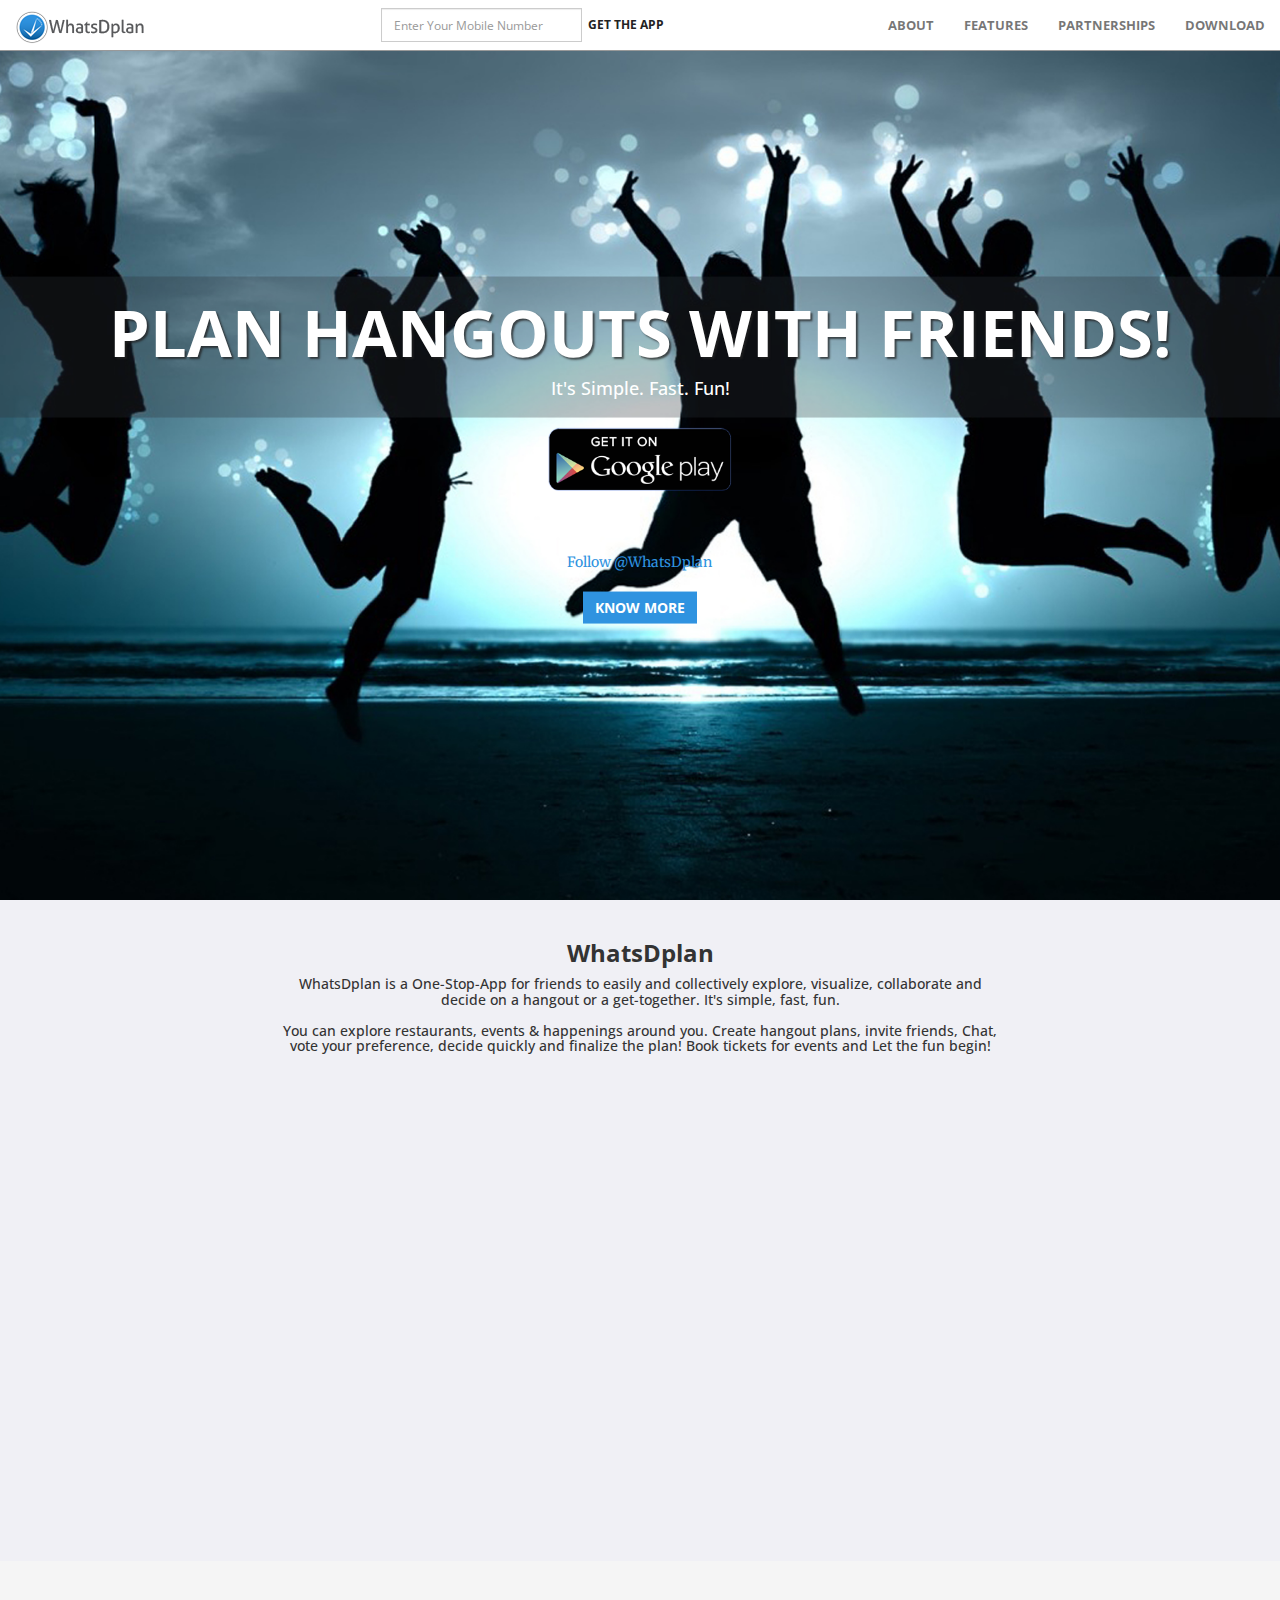
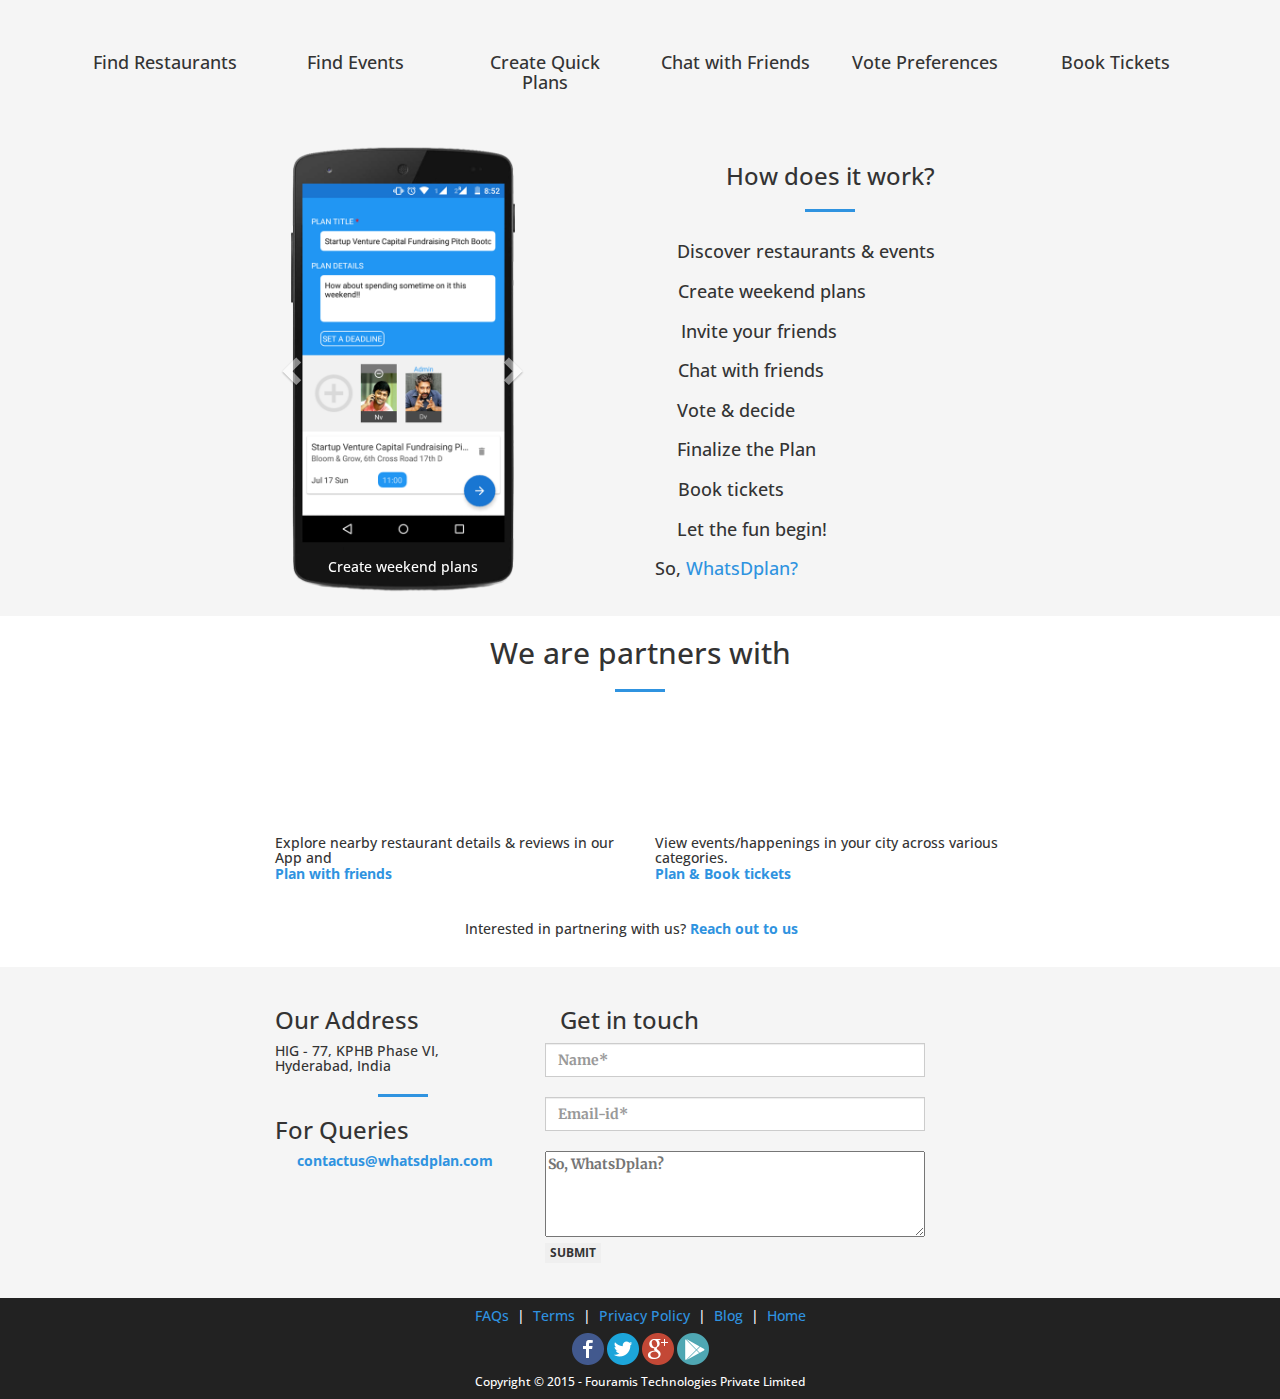
<file: index.html>
<!DOCTYPE html>
<html lang="en">
<head>
    <meta charset="utf-8">
    <meta http-equiv="X-UA-Compatible" content="IE=edge">
    <meta name="viewport" content="width=device-width, initial-scale=1">
    <meta name="description" content="">
    <meta name="author" content="">

    <title>WhatsDplan - A simple way to plan your Hangouts!</title>
    <link rel='shortcut icon' href='img/favicon.png' type='image/x-icon'/>
    <!-- Bootstrap Core CSS -->
    <link rel="stylesheet" href="css/bootstrap.css" type="text/css">

    <!-- Custom Fonts -->
    <link href='http://fonts.googleapis.com/css?family=Open+Sans:300italic,400italic,600italic,700italic,800italic,400,300,600,700,800' rel='stylesheet' type='text/css'>
    <link href='http://fonts.googleapis.com/css?family=Merriweather:400,300,300italic,400italic,700,700italic,900,900italic' rel='stylesheet' type='text/css'>
    <link rel="stylesheet" href="font-awesome/css/font-awesome.min.css" type="text/css">

    <!-- Plugin CSS -->
    <link rel="stylesheet" href="css/animate.min.css" type="text/css">

    <!-- Custom CSS -->
    <link rel="stylesheet" href="css/creative.css" type="text/css">

    <!-- HTML5 Shim and Respond.js IE8 support of HTML5 elements and media queries -->
    <!-- WARNING: Respond.js doesn't work if you view the page via file:// -->
    <!--[if lt IE 9]>
        <script src="https://oss.maxcdn.com/libs/html5shiv/3.7.0/html5shiv.js"></script>
        <script src="https://oss.maxcdn.com/libs/respond.js/1.4.2/respond.min.js"></script>
    <![endif]-->
    <style>
    div.fixed {
    position: fixed;
    bottom: 50%;
    left: 0;
    width: 300px;
    z-index: 20;
    text-decoration-color: azure;    
}
    </style>
    
    <style>
    .bold { font-weight: bold;}
    </style>
    
</head>

<body id="page-top">

    <nav id="mainNav" class="navbar navbar-default navbar-fixed-top">
        <div class="container-fluid">
            <!-- Brand and toggle get grouped for better mobile display -->
            <div class="navbar-header">
                <button type="button" class="navbar-toggle collapsed" data-toggle="collapse" data-target="#bs-example-navbar-collapse-1">
                    <span class="sr-only">Toggle navigation</span>
                    <span class="icon-bar"></span>
                    <span class="icon-bar"></span>
                    <span class="icon-bar"></span>
                </button>
                <a class="navbar-brand page-scroll" href="http://www.whatsdplan.com" title="A Simple way to plan your hangouts."><img src="img/logo.png"></a>
            </div>

            <!-- Collect the nav links, forms, and other content for toggling -->
            <div class="collapse navbar-collapse" id="bs-example-navbar-collapse-1">
            <div class="col-sm-5">
            <div class="right-inner-addon">
            <i class="icon-user"></i>
            <form class="navbar-form navbar-right">
        <div class="form-group">
          <input type="text" class="form-control" style="font-size:12px" placeholder="Enter Your Mobile Number" size="23px">
          <i class="icon-search"></i>
        </div>
        <button type="submit" class="btn btn-default btn-sm wow bounceIn" title="Enter Your Mobile Number">Get the App</button>
      </form>
    
            </div>
            </div>
                <ul class="nav navbar-nav navbar-right">
                    <li>
                        <a class="page-scroll" href="#about">About</a>
                    </li>
                    <li>
                        <a class="page-scroll" href="#features">Features</a>
                    </li>
                    <li>
                        <a class="page-scroll" href="#partnerships">Partnerships</a>
                    </li>
                    <!--<li>
                        <a class="page-scroll" href="#media">Media</a>
                    </li>-->
                    <li>
                        <a href="#" onclick="window.open('https://play.google.com/store/apps/details?id=com.whatsdplan&utm_source=website&utm_medium=menu&utm_campaign=playstore')">Download</a>
                        <!--<a class="page-scroll" href="https://goo.gl/QW32fn">Download</a>-->
                    </li>
                    <!--<li>
                        <a class="page-scroll" href="#contact">Contact</a>
                    </li>-->
                    <!--<li>
                        <a href="#" onclick="window.open('http://www.whatsdplan.com/blog.html')">Blog</a>
                    </li>-->
                </ul>
            </div>
            <!-- /.navbar-collapse -->
        </div>
        <!-- /.container-fluid -->
    </nav>
    
<!--<div class="fixed">
            <div class="fb-like" data-href="https://www.facebook.com/WhatsDplan-1000020333353524" data-layout="button_count" data-action="like" data-show-faces="false" data-share="true"></div>&nbsp;&nbsp;<br><br>
            <a href="https://twitter.com/WhatsDplan" class="twitter-follow-button">Follow @WhatsDplan</a>
        </div>-->
    
    <header>    
        <div class="header-content">
            <div class="row">
            <div class="header-content-inner" style="background-color:rgba(44,50,55,0.3)">
                <h1 style="font-size: 55px;">Plan Hangouts with Friends!</h1>
                <h4>It's Simple. Fast. Fun!<br><br></h4>
            </div>
            <!--<a href="#about" class="btn btn-primary btn-xl page-scroll">Download</a>
            <hr>-->
        <div class="col-xs-offset-3 col-xs-6 col-sm-offset-4 col-sm-4 col-md-offset-5 col-md-2 wow bounceIn" data-wow-delay=".9s">
        <a href="#" onclick="window.open('https://play.google.com/store/apps/details?id=com.whatsdplan&utm_source=website&utm_medium=landingpage&utm_campaign=playstore')">
            <img class="img-responsive" src="img/get_it_on_google.png"><br>
        </a>
        </div>
        <div class="col-sm-offset-5"></div><br>
    <!--Facebook and Twitter Buttons-->   
        <div class="col-xs-offset-1 col-xs-10 col-sm-offset-4 col-sm-4 col-md-offset-4 col-md-4">
            <div class="fb-like" data-href="https://www.facebook.com/WhatsDplan-1000020333353524" data-layout="button_count" data-action="like" data-show-faces="false" data-share="true"></div>&nbsp;&nbsp;<br><br>
        <a href="https://twitter.com/WhatsDplan" class="twitter-follow-button">Follow @WhatsDplan</a>
        </div>
        <div class="col-sm-offset-5"></div><br><br>
        
        <div class="col-xs-offset-1 col-xs-10 col-sm-offset-4 col-sm-4 col-md-offset-4 col-md-4"><br>
            <a href="#about" class="btn btn-primary page-scroll" position="fixed">Know More</a>
        </div>
        <div class="col-sm-offset-5"></div><br><br>
        </div>
            </div>
    </header>
    
    <section id="about" style="background-color:rgb(240,240,245)">
        <div class="container">
            
            <!--About Old-->
            <!--<div class="row">
                <div class="col-sm-1"></div>
                <div class="col-sm-5">
                    <div class="embed-responsive embed-responsive-16by9">
                        <iframe width="560" height="315" src="https://www.youtube.com/embed/DuhW7Cqa3Q8?t=66" frameborder="0" allowfullscreen=""></iframe>
                    </div>
                </div>
                <div class="col-sm-6" style="text-align:left"><h3>WhatsDplan</h3><h5>WhatsDplan is a Mobile Application for Groups/Friends to easily and collectively explore, visualize, collaborate and decide on a hangout or any social activity. It's Simple. Fast. Fun.<br><br>
    You can create hangout plans - Explore  restaurants, fun places or happenings around you, Invite   friends, Chat   with friends and Vote   for your preference. Quickly decide and Let the fun begin!<br><br></h5>
                <div style="text-align:left">
                <button class="btn" style="text-align:center">Download Now</button>
                &nbsp;&nbsp;
                <a href="#features" class="btn btn-primary page-scroll ">Explore Features</a>
                </div>
                </div>
            </div>-->
            
            <div class="row">
                <div class="col-sm-12 col-md-offset-2 col-md-8 text-center">
                    <h3><strong>WhatsDplan</strong></h3><h5>WhatsDplan is a One-Stop-App for friends to easily and collectively explore, visualize, collaborate and decide on a hangout or a get-together. It's simple, fast, fun.<br><br>
    You can explore restaurants, events &amp; happenings around you. Create hangout plans, invite friends, Chat, vote your preference, decide quickly and finalize the plan! Book tickets for events and Let the fun begin!<br><br></h5></div>
                <div class="col-md-offset-2 col-md-8 col-sm-12 text-center">
                    <div class="embed-responsive embed-responsive-16by9">
                        <iframe width="560" height="315" src="https://www.youtube.com/embed/DuhW7Cqa3Q8?t=66" frameborder="0" allowfullscreen=""></iframe>
                    </div><br>
                
                <div style="text-align:center">
                <!--<button class="btn" style="text-align:center">Download Now</button>
                &nbsp;&nbsp;-->
                <a href="#features" class="btn btn-primary page-scroll wow tada">Explore Features</a>
                </div>
                </div>
            </div>
            
        </div>
    </section>

    <section id="features" style="background-color:rgb(245,245,245) ">
        
        <div class="container">
            <div class="row">
                <!--<div class="col-lg-12 text-center">
                    <h3 class="section-heading">Features</h3>
                    <hr class="primary">
                </div>-->
                <div class="col-sm-2 text-center">
                    <div class="service-box">
                        <i class="fa fa-3x fa-cutlery wow bounceIn text-primary " data-wow-delay=".2s"></i>
                        <h4>Find Restaurants</h4>
                        <!--<p class="text-muted">Find nearby restaurants details with reviews!</p>-->
                    </div>
                </div>
                <div class="col-sm-2 text-center">
                    <div class="service-box">
                        <i class="fa fa-3x fa-bullhorn wow bounceIn text-primary" data-wow-delay=".3s"></i>
                        <h4>Find Events</h4>
                        <!--<p class="text-muted">Get latest updates of events and happenings around you in your city.</p>-->
                    </div>
                </div>
                <div class="col-sm-2 text-center">
                    <div class="service-box">
                        <i class="fa fa-3x fa-calendar wow bounceIn text-primary" data-wow-delay=".4s"></i>
                        <h4>Create Quick Plans</h4>
                        <!--<p class="text-muted">Make quick weekend plans, discuss with friends, vote for your choice and decide on the go.</p>-->
                    </div>
                </div>
                <div class="col-sm-2 text-center">
                    <div class="service-box">
                        <i class="fa fa-3x fa-comments wow bounceIn text-primary" data-wow-delay=".5s"></i>
                        <h4>Chat with Friends</h4>
                        <!--<p class="text-muted">Find nearby restaurants details with reviews!</p>-->
                    </div>
                </div>
                <div class="col-sm-2 text-center">
                    <div class="service-box">
                        <i class="fa fa-3x fa-thumbs-up wow bounceIn text-primary" data-wow-delay=".6s"></i>
                        <h4>Vote Preferences</h4>
                        <!--<p class="text-muted">Find nearby restaurants details with reviews!</p>-->
                    </div>
                </div>
                <div class="col-sm-2 text-center">
                    <div class="service-box">
                        <i class="fa fa-3x fa-ticket wow bounceIn text-primary" data-wow-delay=".7s"></i>
                        <h4>Book Tickets</h4>
                        <!--<p class="text-muted">Book tickets for your favourite events as well.</p>-->
                    </div>
                </div>
            </div>
            <br><br>
            <div class="row">
            <div class="col-md-offset-2 col-xs-12 col-sm-offset-1 col-md-3" style="text-align:center;">
                <!--<h1>Image Slider</h1>-->
            <div id="carousel-example-generic" class="carousel slide" data-ride="carousel">
  <!-- Wrapper for slides -->
                
  <div class="carousel-inner">
        <!-- Indicators -->
  <!--<ol class="carousel-indicators">
      <li data-target="#carousel-example-generic" data-slide-to="0" class="active"></li>
      <li data-target="#carousel-example-generic" data-slide-to="1"></li>
    <li data-target="#carousel-example-generic" data-slide-to="2"></li>
    <li data-target="#carousel-example-generic" data-slide-to="3"></li>
  </ol>-->
    <!--Item-->  
    <div class="item active">
      <img src="img/screenshots/plan.png" alt="Consolidate">
      <div class="carousel-caption">
          <h5>Create weekend plans</h5>
      </div>
    </div>
    <div class="item">
      <img src="img/screenshots/explore.png" alt="Createnew">
      <div class="carousel-caption">
          <h5>Discover restaurants &amp; events</h5>
      </div>
    </div>
    <div class="item">
      <img src="img/screenshots/friends.png" alt="...">
      <div class="carousel-caption">
          <h5>Invite your friends</h5>
      </div>
    </div>
    <div class="item">
      <img src="img/screenshots/chat.png" alt="...">
      <div class="carousel-caption">
          <h5>Chat with friends</h5>
      </div>
    </div>
      <div class="item">
      <img src="img/screenshots/vote.png" alt="...">
      <div class="carousel-caption">
          <h5>Vote &amp; Decide</h5>
      </div>
    </div>
      <div class="item">
      <img src="img/screenshots/finalize.png" alt="...">
      <div class="carousel-caption">
          <h5>Finalize preferences</h5>
      </div>
    </div>
      <div class="item">
      <img src="img/screenshots/book.png" alt="...">
      <div class="carousel-caption">
          <h5>Book tickets!</h5>
      </div>
    </div>
  </div>
  <!-- Controls -->
  <a class="left carousel-control" href="#carousel-example-generic" role="button" data-slide="prev">
    <span class="glyphicon glyphicon-chevron-left"></span>
  </a>
  <a class="right carousel-control" href="#carousel-example-generic" role="button" data-slide="next">
    <span class="glyphicon glyphicon-chevron-right"></span>
  </a>
</div> <!-- Carousel -->
                
            </div>
            <div class="hidden-xs col-md-offset-1 col-sm-6 col-md-4" style="text-align:center">
                <h3>How does it work?</h3><hr class="primary">
            </div>
            <div class="hidden-xs col-md-offset-1 col-sm-6 col-md-4" style="text-align:left">
                <h4><i class="fa fa-1x fa-search wow bounceIn text-primary" data-wow-delay=".1s"></i>&nbsp;Discover restaurants &amp; events<br><br><i class="fa fa-1x fa-pencil-square-o wow bounceIn text-primary" data-wow-delay=".2s"></i>&nbsp;Create weekend plans<br><br><i class="fa fa-1x fa-user-plus wow bounceIn text-primary" data-wow-delay=".3s"></i>&nbsp;Invite your friends<br><br><i class="fa fa-1x fa-comments wow bounceIn text-primary" data-wow-delay=".4s"></i>&nbsp;Chat with friends<br><br><i class="fa fa-1x fa-thumbs-up wow bounceIn text-primary" data-wow-delay=".5s"></i>&nbsp;Vote &amp; decide<br><br><i class="fa fa-1x fa-lock wow bounceIn text-primary" data-wow-delay=".6s"></i>&nbsp;&nbsp;Finalize the Plan<br><br><i class="fa fa-1x fa-ticket wow bounceIn text-primary" data-wow-delay=".7s"></i>&nbsp;Book tickets<br><br><!--<i class="fa fa-1x fa-bell wow bounceIn text-primary" data-wow-delay=".8s"></i>&nbsp;Set Notifications<br><br>--><i class="fa fa-1x fa-magic wow bounceIn text-primary" data-wow-delay=".9s"></i>&nbsp;Let the fun begin!<br><br>So, <a href="#"     onclick="window.open('https://play.google.com/store/apps/details?id=com.whatsdplan&utm_source=website&utm_medium=features&utm_campaign=playstore')">WhatsDplan?</a></h4>
            </div>
            </div>
        </div>
    </section>
    
    <section id="partnerships" style="background-color:rgb(255,255,255)">
        <div class="container">
            <div class="row">
                <div class="col-lg-12 text-center">
                    <h2 class="section-heading">We are partners with</h2>
                    <hr class="primary">
                </div>
            </div>
        
        <div class="row">
            
            <!--Testing-->
            <!--    <img class="grayscale img-responsive" src="img/zomato.png" alt="Zomato">-->
            <!--Testing-->
            <div class="col-xs-12 col-md-offset-2 col-md-4">
            <img class="grayscale2 img-responsive wow bounceIn" data-wow-delay=".1s" style="border-bottom:black" src="img/zomato.png" alt="Zomato"><h5>Explore nearby restaurant details &amp; reviews in our App and <strong><br><a href="https://play.google.com/store/apps/details?id=com.whatsdplan&hl=en&utm_source=website&utm_medium=zom&utm_campaign=playstore">Plan with friends</a></h5><br>   
            </div>
            <div class="col-xs-12 col-md-4">
            <img class="grayscale2 img-responsive wow bounceIn" data-wow-delay=".2s" src="img/eventshigh.png" alt="EventsHigh"><h5>View events/happenings in your city across various categories. <strong><br><a href="https://play.google.com/store/apps/details?id=com.whatsdplan&hl=en&utm_source=website&utm_medium=evh&utm_campaign=playstore">Plan &amp; Book tickets</a></h5><br>
            </div>   
            <!--<div class="col-xs-12 col-md-4">
            <a href="https://msg91.com/startups/?utm_source=startup-banner"><img class="grayscale2 img-responsive wow bounceIn" data-wow-delay=".3s" src="https://msg91.com/images/startups/msg91Badge.png" width="120" height="90" title="MSG91 - SMS for Startups" alt="Bulk SMS - MSG91"></a>
                <a href="https://msg91.com/startups/?utm_source=startup-banner"><img class="grayscale2 img-responsive wow bounceIn" data-wow-delay=".3s" src="img/msg91.png" alt="Msg91"></a><br>
                
            </div>-->
            <!-- <div class="col-xs-12 col-md-2">
            <img class="img-responsive wow bounceIn" data-wow-delay=".4s" src="img/partner.png" alt="Partner">
                <h5>Interested in partnering with us?<strong><br><a href="mailto:contactus@whatsdplan.com">Reach out to us.</a></h5>
            </div>-->
        </div>
        <div class="row">
            <div class="col-xs-12 col-md-offset-4 col-md-8">
            <h5>Interested in partnering with us? <strong><a href="mailto:contactus@whatsdplan.com">Reach out to us</a></h5>  
            </div>
        </div>
            </div>
    </section>
    
        <!--Testing Space-->
        <!-- Carousel -->
        <div id="seriesCarousel" class="carousel slide">
 <div class="container">
  <div class="carousel-inner">
    <div class="item" data-id="2">
       <article>
           Harish
       </article>
    </div>
    <div class="item" data-id="5">
       <article>
       </article>
    </div>
  </div>
 </div>
</div>
        
        <!--Testing Space-->
        
    <!--/*section for the flip images*/-->
    <!--<section class="no-padding" id="partnerships">
        <div class="container-fluid col-md-offset-2">
            <div class="row no-gutter">
                <div class="col-md-4 col-sm-6">
                    <a href="#" class="portfolio-box">
                        <img src="img/portfolio/1.png" class="img-responsive" alt="">
                        <div class="portfolio-box-caption">
                            <div class="portfolio-box-caption-content">
                                <div class="project-category text-faded">
                                    Restaurant Name
                                </div>
                                <div class="project-name">
                                    Speaciality | Deal
                                </div>
                            </div>
                        </div>
                    </a>
                </div>
                <div class="col-md-4 col-sm-6">
                    <a href="#" class="portfolio-box">
                        <img src="img/portfolio/2.png" class="img-responsive" alt="">
                        <div class="portfolio-box-caption">
                            <div class="portfolio-box-caption-content">
                                <div class="project-category text-faded">
                                    Restaurant Name
                                </div>
                                <div class="project-name">
                                    Speciality | Deal
                                </div>
                            </div>
                        </div>
                    </a>
                </div>
                <div class="col-lg-4 col-sm-6">
                    <a href="#" class="portfolio-box">
                        <img src="img/portfolio/3.png" class="img-responsive" alt="">
                        <div class="portfolio-box-caption">
                            <div class="portfolio-box-caption-content">
                                <div class="project-category text-faded">
                                    Restaurant Name
                                </div>
                                <div class="project-name">
                                    Speciality | Deal
                                </div>
                            </div>
                        </div>
                    </a>
                </div>
                <div class="col-md-4 col-sm-6">
                    <a href="#" class="portfolio-box">
                        <img src="img/portfolio/4.png" class="img-responsive" alt="">
                        <div class="portfolio-box-caption">
                            <div class="portfolio-box-caption-content">
                                <div class="project-category text-faded">
                                    Restaurant Name
                                </div>
                                <div class="project-name">
                                    Speciality | Deal
                                </div>
                            </div>
                        </div>
                    </a>
                </div>
                <div class="col-md-4 col-sm-6">
                    <a href="#" class="portfolio-box">
                        <img src="img/portfolio/5.png" class="img-responsive" alt="">
                        <div class="portfolio-box-caption">
                            <div class="portfolio-box-caption-content">
                                <div class="project-category text-faded">
                                    Restaurant Name
                                </div>
                                <div class="project-name">
                                    Speciality | Deal
                                </div>
                            </div>
                        </div>
                    </a>
                </div>
                <div class="col-lg-4 col-sm-6">
                    <a href="#" class="portfolio-box">
                        <img src="img/portfolio/6.png" class="img-responsive" alt="">
                        <div class="portfolio-box-caption">
                            <div class="portfolio-box-caption-content">
                                <div class="project-category text-faded">
                                    Restaurant Name
                                </div>
                                <div class="project-name">
                                    Speciality | Deal
                                </div>
                            </div>
                        </div>
                    </a>
                </div>
            </div>
        </div>
    </section>-->

    <!--<section class="bg-dark" id="media">
        <div class="container text-center">
            <div class="call-to-action">
                <h2>Media Coverage</h2>
                <a href="#" class="btn btn-default btn-xl wow tada">Download Now!</a>
            </div>
        </div>
    </section>-->

    <section id="contact" style="background-color:rgb(245,245,245)">
        <div class="container">          
            <div class="row">
        <div class="col-xs-12 col-md-offset-2 col-md-3">
          <h3>Our Address</h3>
          <!--<hr class="primary" style="text-align:left">-->
          <h5>HIG - 77, KPHB Phase VI,
            <br>Hyderabad, India</h5><hr class="text-left">
          <h3 class="support-text h3phone">For Queries</h3>
          <h5 class="address"><i class="fa fa-envelope-o fa-1x wow bounceIn" data-wow-delay=".1s"></i>&nbsp;&nbsp;<strong><a href="mailto:contactus@whatsdplan.com">contactus@whatsdplan.com</a>
</strong><br><!--<i class="fa fa-phone fa-1x wow bounceIn"></i>&nbsp;&nbsp;+91 7893367334-->
          </h5>
        </div>

        <div class="col-xs-12 col-md-4">
          <h3 class="h1-dark-2">Get in touch</h3>
          <div class="form">
            <form class="form-horizontal" role="form" method="post" action="form.php">
                <div class="form-group">
                <input type="text" class="form-control" id="name" placeholder="Name*" required="required"><br>
                <input type="email" class="form-control" id="emailid" placeholder="Email-id*" required="required"><br>
                <textarea name="message" placeholder="So, WhatsDplan?" rows="4" style="min-width: 100%" required="required"></textarea><br>
                <input class="btn btn-xs" type="submit" value="submit" data-wait="Please wait...">
                </div>
              </form>
            <!--<div class="w-form-done">
              <p>Thank you, Your message has been received!</p>
            </div>
            <div class="w-form-fail">
              <p>Oops! Something went wrong while submitting the form :( Please submit again. Thank You.</p>
            </div>-->
          </div>
        </div>
        <!--<div class="col-md-2">
                <div style="text-align:center" class="fb-page" 
  data-href="https://www.facebook.com/WhatsDplan-1000020333353524/"
  data-width="380" 
  data-hide-cover="false"
  data-show-facepile="false" 
  data-show-posts="false"></div><hr>
                </div>-->
                <!--<div class="col-md-1">
                <a href="https://twitter.com/WhatsDplan" class="twitter-follow-button">Follow @WhatsDplan</a>
                    <a href="https://twitter.com/WhatsDplan" class="twitter-follow-button" data-show-count="false">Follow @WhatsDplan</a>                    
                <a class="twitter-timeline" href="https://twitter.com/WhatsDplan" data-widget-id="702166066802233344">Tweets by @WhatsDplan</a>
<script>!function(d,s,id){var js,fjs=d.getElementsByTagName(s)[0],p=/^http:/.test(d.location)?'http':'https';if(!d.getElementById(id)){js=d.createElement(s);js.id=id;js.src=p+"://platform.twitter.com/widgets.js";fjs.parentNode.insertBefore(js,fjs);}}(document,"script","twitter-wjs");</script>
                </div>-->
      </div>
        </div>
    </section>
    
    <div class="bg-dark">
        <div class="row">
        <div class="col-xs-12" style="text-align:center">
        <h5><a href="faqs.html" style="text-decoration:none">FAQs</a>&nbsp;&nbsp;|&nbsp;
        <a href="terms.html" style="text-decoration:none">Terms</a>&nbsp;&nbsp;|&nbsp;
        <a href="privacypolicy.html" style="text-decoration:none">Privacy Policy</a>&nbsp;&nbsp;|&nbsp;
        <a href="blog.html" style="text-decoration:none">Blog</a>&nbsp;&nbsp;|&nbsp;
        <a href="index.html" style="text-decoration:none">Home</a></h5>
        <a href="https://www.facebook.com/WhatsDplan-1000020333353524/" target="_blank">
          <img class="grayscale2" src="img/facebook.png" width="32" alt="facebook.png">
        </a>
        <a class="w-inline-block social-link" href="https://twitter.com/WhatsDplan" target="_blank">
          <img class="grayscale2" src="img/twitter.png" width="32" alt="twitter.png">
        </a>
        <a class="w-inline-block social-link" href="https://plus.google.com/+Whatsdplan" target="_blank">
          <img class="grayscale2" src="img/googleplus.png" width="32" alt="GooglePlus.png">
        </a>
        <a class="w-inline-block social-link" href="https://play.google.com/store/apps/details?id=com.whatsdplan&utm_source=website&utm_medium=footer&utm_campaign=playstore" target="_blank">
          <img class="grayscale2" src="img/playstore.png" width="32" alt="playstore.png">
        </a><br>
        <h6>Copyright © 2015 - Fouramis Technologies Private Limited</h6>
            </div>
        </div>
  </div>

    <!-- jQuery -->
    <script src="js/jquery.js"></script>

    <!-- Bootstrap Core JavaScript -->
    <script src="js/bootstrap.min.js"></script>

    <!-- Plugin JavaScript -->
    <script src="js/jquery.easing.min.js"></script>
    <script src="js/jquery.fittext.js"></script>
    <script src="js/wow.min.js"></script>

    <!-- Custom Theme JavaScript -->
    <script src="js/creative.js"></script>
    <!--Facebook plugin-->         
        <div id="fb-root"></div>
<script>(function(d, s, id) {
  var js, fjs = d.getElementsByTagName(s)[0];
  if (d.getElementById(id)) return;
  js = d.createElement(s); js.id = id;
  js.src = "//connect.facebook.net/en_US/sdk.js#xfbml=1&version=v2.5";
  fjs.parentNode.insertBefore(js, fjs);
}(document, 'script', 'facebook-jssdk'));</script>
        
<script>!function(d,s,id){var js,fjs=d.getElementsByTagName(s)[0],p=/^http:/.test(d.location)?'http':'https';if(!d.getElementById(id)){js=d.createElement(s);js.id=id;js.src=p+'://platform.twitter.com/widgets.js';fjs.parentNode.insertBefore(js,fjs);}}(document, 'script', 'twitter-wjs');</script>
        
        <!--Google Analytics-->
        <script>
  (function(i,s,o,g,r,a,m){i['GoogleAnalyticsObject']=r;i[r]=i[r]||function(){
  (i[r].q=i[r].q||[]).push(arguments)},i[r].l=1*new Date();a=s.createElement(o),
  m=s.getElementsByTagName(o)[0];a.async=1;a.src=g;m.parentNode.insertBefore(a,m)
  })(window,document,'script','https://www.google-analytics.com/analytics.js','ga');

  ga('create', 'UA-80464715-1', 'auto');
  ga('send', 'pageview');

</script>
</body>
</html>
</file>
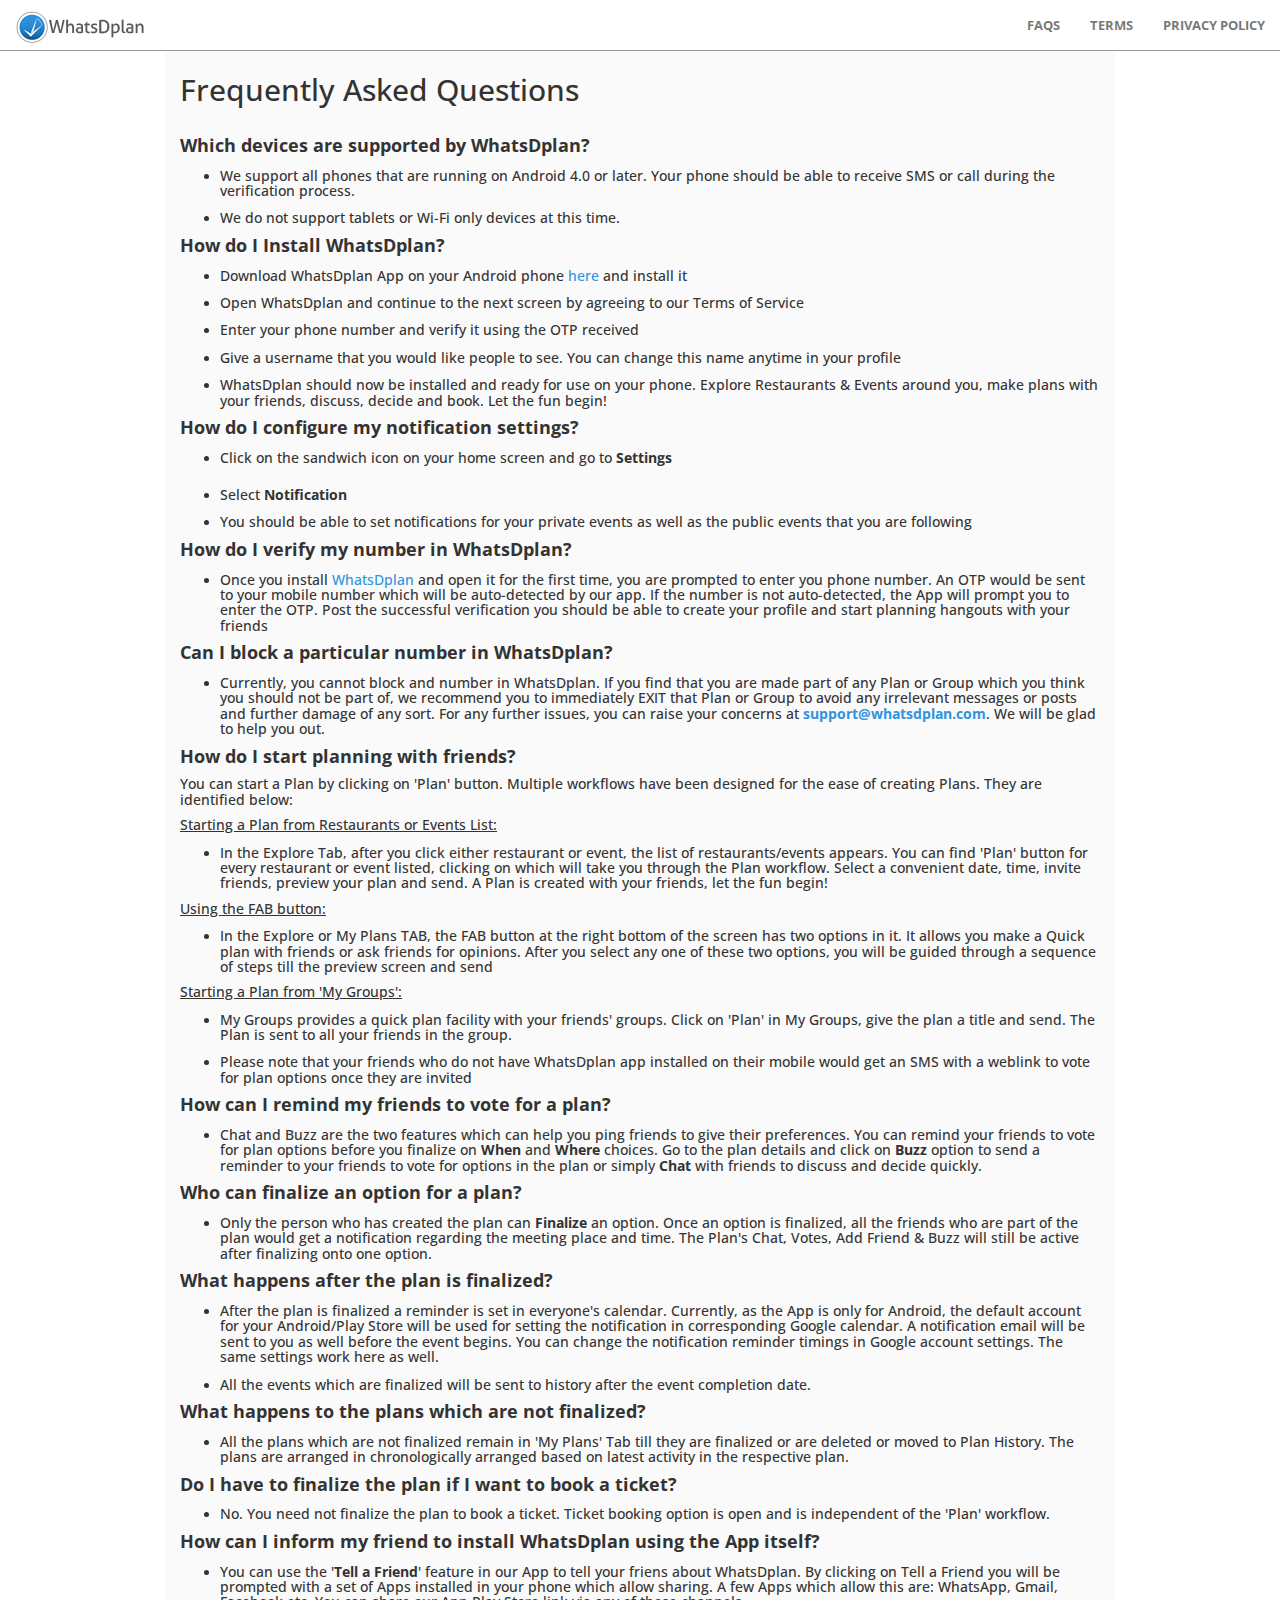
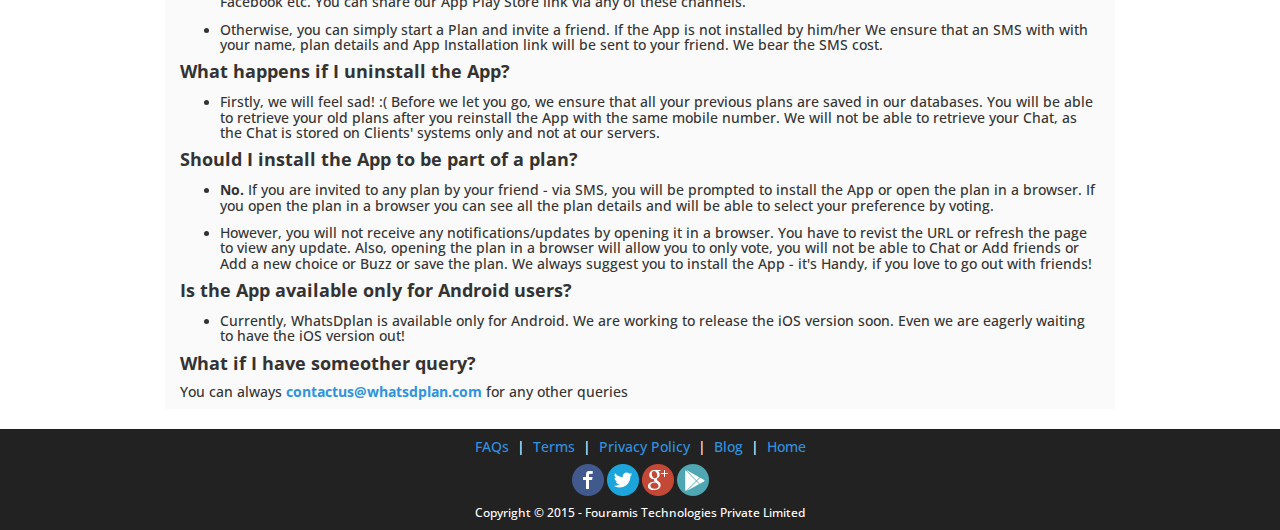
<file: faqs.html>
<!DOCTYPE html>
<html lang="en">
<head>
    <meta charset="utf-8">
    <meta http-equiv="X-UA-Compatible" content="IE=edge">
    <meta name="viewport" content="width=device-width, initial-scale=1">
    <meta name="description" content="">
    <meta name="author" content="">

    <title>WhatsDplan - A simple way to plan your Hangouts!</title>
    <link rel='shortcut icon' href='img/favicon.png' type='image/x-icon'/>
    <!-- Bootstrap Core CSS -->
    <link rel="stylesheet" href="css/bootstrap.css" type="text/css">

    <!-- Custom Fonts -->
    <link href='http://fonts.googleapis.com/css?family=Open+Sans:300italic,400italic,600italic,700italic,800italic,400,300,600,700,800' rel='stylesheet' type='text/css'>
    <link href='http://fonts.googleapis.com/css?family=Merriweather:400,300,300italic,400italic,700,700italic,900,900italic' rel='stylesheet' type='text/css'>
    <link rel="stylesheet" href="font-awesome/css/font-awesome.min.css" type="text/css">

    <!-- Plugin CSS -->
    <link rel="stylesheet" href="css/animate.min.css" type="text/css">

    <!-- Custom CSS -->
    <link rel="stylesheet" href="css/creative.css" type="text/css">

    <!-- HTML5 Shim and Respond.js IE8 support of HTML5 elements and media queries -->
    <!-- WARNING: Respond.js doesn't work if you view the page via file:// -->
    <!--[if lt IE 9]>
        <script src="https://oss.maxcdn.com/libs/html5shiv/3.7.0/html5shiv.js"></script>
        <script src="https://oss.maxcdn.com/libs/respond.js/1.4.2/respond.min.js"></script>
    <![endif]-->
    <style>
    div.fixed {
    position: fixed;
    bottom: 50%;
    left: 0;
    width: 300px;
    z-index: 20;
    text-decoration-color: azure;    
}
    </style>
    
    <style>
    .bold { font-weight: bold;}
    </style>
    
</head>

<body id="page-top">

    <nav id="mainNav" class="navbar navbar-default navbar-fixed-top">
        <div class="container-fluid">
            <!-- Brand and toggle get grouped for better mobile display -->
            <div class="navbar-header">
                <button type="button" class="navbar-toggle collapsed" data-toggle="collapse" data-target="#bs-example-navbar-collapse-1">
                    <span class="sr-only">Toggle navigation</span>
                    <span class="icon-bar"></span>
                    <span class="icon-bar"></span>
                    <span class="icon-bar"></span>
                </button>
                <a class="navbar-brand page-scroll" href="http://www.whatsdplan.com" title="A Simple way to plan your hangouts."><img src="img/logo.png"></a>
            </div>

            <!-- Collect the nav links, forms, and other content for toggling -->
            <div class="collapse navbar-collapse" id="bs-example-navbar-collapse-1">
            <div class="col-sm-5">
            <div class="right-inner-addon">
            <i class="icon-user"></i>
            
            </div>
            </div>
                <ul class="nav navbar-nav navbar-right">
                    <li>
                        <a class="page-scroll" href="faqs.html">FAQs</a>
                    </li>
                    <li>
                        <a class="page-scroll" href="terms.html">Terms</a>
                    </li>
                    <li>
                        <a class="page-scroll" href="privacypolicy.html">Privacy Policy</a>
                    </li>
                    <!--<li>
                        <a href="#" onclick="window.open('http://www.whatsdplan.com/blog.html')">Blog</a>
                    </li>-->
                </ul>
            </div>
            <!-- /.navbar-collapse -->
        </div>
        <!-- /.container-fluid -->
    </nav>
    
    <section id="faq" style="background-color:rgb(255,255,255)">
    <div class="container">
      <div class="row" style="text-align:left">
        <div class="col-sm-offset-1 col-sm-10"  style="background-color:rgb(250,250,250)">
        <h2><br>Frequently Asked Questions</h2>
        
        <h4><br><b>Which devices are supported by WhatsDplan?</b></h4>
        <ul><li><h5>We support all phones that are running on Android 4.0 or later. Your phone should be able to receive SMS or call during the verification process.</h5></li>
        <li><h5>We do not support tablets or Wi-Fi only devices at this time.</h5></li></ul>
        
        <h4><b>How do I Install WhatsDplan?</b></h4>
            <ul><li><h5>Download WhatsDplan App on your Android phone <a href="#" onclick="window.open('https://goo.gl/QW32fn')">here</a> and install it</h5></li>
        <li><h5>Open WhatsDplan and continue to the next screen by agreeing to our Terms of Service</h5></li>
        <li><h5>Enter your phone number and verify it using the OTP received</h5></li>
                <li><h5>Give a username that you would like people to see. You can change this name anytime in your profile</h5></li>
<li><h5>WhatsDplan should now be installed and ready for use on your phone. Explore Restaurants &amp; Events around you, make plans with your friends, discuss, decide and book. Let the fun begin!</h5></li></ul>
            
        <h4><b>
        How do I configure my notification settings?</b></h4>
        <ul><li><h5>Click on the sandwich icon on your home screen and go to <b>Settings</h5></p></li>
        <li><h5 >Select <b>Notification</b></h5></li>
        <li><h5>You should be able to set notifications for your private events as well as the public events that you are following</h5></li></ul>
        
        <h4><b>How do I verify my number in WhatsDplan?</b></h4>
            <ul><li><h5>Once you install <a href="#" onclick="window.open('https://goo.gl/QW32fn')">WhatsDplan</a> and open it for the first time, you are prompted to enter you phone number.  An OTP would be sent to your mobile number which will be auto-detected by our app. If the number is not auto-detected, the App will prompt you to enter the OTP. Post the successful verification you should be able to create your profile and start planning hangouts with your friends</h5></li></ul>
            
        <h4><b>Can I block a particular number in WhatsDplan?</b></h4>
            <ul><li><h5>Currently, you cannot block and number in WhatsDplan. If you find that you are made part of any Plan or Group which you think you should not be part of, we recommend you to immediately EXIT that Plan or Group to avoid any irrelevant messages or posts and further damage of any sort. For any further issues, you can raise your concerns at <b><a href="mailto:support@whatsdplan.com">support@whatsdplan.com</a></b>. We will be glad to help you out.</h5></li></ul>
                
        <h4><b>How do I start planning with friends?</b></h4>
        <h5>You can start a Plan by clicking on 'Plan' button. Multiple workflows have been designed for the ease of creating Plans. They are identified below:</h5>
        <h5><u>Starting a Plan from Restaurants or Events List:</u></h5>
        <ul><li><h5>In  the Explore Tab, after you click either restaurant or event, the list of restaurants/events appears. You can find 'Plan' button for every restaurant or event listed, clicking on which will take you through the Plan workflow. Select a convenient date, time, invite friends, preview your plan and send. A Plan is created with your friends, let the fun begin!</h5></li></ul>
        <h5><u>Using the FAB button:</u></h5>
            <ul><li><h5>In the Explore or My Plans TAB, the FAB button at the right bottom of the screen has two options in it. It allows you make a Quick plan with friends or ask friends for opinions. After you select any one of these two options, you will be guided through a sequence of steps till the preview screen and send</h5></li></ul>
        <h5><u>Starting a Plan from 'My Groups':</u></h5>
        <ul><li><h5>My Groups provides a quick plan facility with your friends' groups. Click on 'Plan' in My Groups, give the plan a title and send. The Plan is sent to all your friends in the group.</h5></li>
        <li><h5>Please note that your friends who do not have WhatsDplan app installed on their mobile would get an SMS with a weblink to vote for plan options once they are invited</h5></li></ul>
            
        <h4><b>How can I remind my friends to vote for a plan?</b></h4>
        <ul><li><h5>Chat and Buzz are the two features which can help you ping friends to give their preferences. You can remind your friends to vote for plan options before you finalize on <b>When</b> and <b>Where</b> choices. Go to the plan details and click on <b>Buzz</b> option to send a reminder to your friends to vote for options in the plan or simply <b>Chat</b> with friends to discuss and decide quickly.</h5></li></ul>
        
        <h4><b>Who can finalize an option for a plan?</b></h4>
        <ul><li><h5>Only the person who has created the plan can <b>Finalize</b> an option. Once an option is finalized, all the friends who are part of the plan would get a notification regarding the meeting place and time. The Plan's Chat, Votes, Add Friend &amp; Buzz will still be active after finalizing onto one option.</h5></li></ul>
        
        <h4><b>What happens after the plan is finalized?</b></h4>
        <ul><li><h5>After the plan is finalized a reminder is set in everyone's calendar. Currently, as the App is only for Android, the default account for your Android/Play Store will be used for setting the notification in corresponding Google calendar. A notification email will be sent to you as well before the event begins. You can change the notification reminder timings in Google account settings. The same settings work here as well.</h5></li></ul>
        <ul><li><h5>All the events which are finalized will be sent to history after the event completion date.</h5></li></ul>
            
        <h4><b>What happens to the plans which are not finalized?</b></h4>
        <ul><li><h5>All the plans which are not finalized remain in 'My Plans' Tab till they are finalized or are deleted or moved to Plan History. The plans are arranged in chronologically arranged based on latest activity in the respective plan.</h5></li></ul>
            
        <h4><b>Do I have to finalize the plan if I want to book a ticket?</b></h4>
        <ul><li><h5>No. You need not finalize the plan to book a ticket. Ticket booking option is open and is independent of the 'Plan' workflow.</h5></li></ul>
        
        <h4><b>How can I inform my friend to install WhatsDplan using the App itself?</b></h4>
        <ul><li><h5>You can use the '<b>Tell a Friend</b>' feature in our App to tell your friens about WhatsDplan. By clicking on Tell a Friend you will be prompted with a set of Apps installed in your phone which allow sharing. A few Apps which allow this are: WhatsApp, Gmail, Facebook etc. You can share our App Play Store link via any of these channels.</h5></li></ul>
        <ul><li><h5>Otherwise, you can simply start a Plan and invite a friend. If the App is not installed by him/her We ensure that an SMS with with your name, plan details and App Installation link will be sent to your friend. We bear the SMS cost.</h5></li></ul>
            
        <h4><b>What happens if I uninstall the App?</b></h4>
        <ul><li><h5>Firstly, we will feel sad! :( Before we let you go, we ensure that all your previous plans are saved in our databases. You will be able to retrieve your old plans after you reinstall the App with the same mobile number. We will not be able to retrieve your Chat, as the Chat is stored on Clients' systems only and not at our servers.</h5></li></ul>
            
        <h4><b>Should I install the App to be part of a plan?</b></h4>
            <ul><li><h5><b>No.</b> If you are invited to any plan by your friend - via SMS, you will be prompted to install the App or open the plan in a browser. If you open the plan in a browser you can see all the plan details and will be able to select your preference by voting.</h5></li>
        <li><h5>However, you will not receive any notifications/updates by opening it in a browser. You have to revist the URL or refresh the page to view any update. Also, opening the plan in a browser will allow you to only vote, you will not be able to Chat or Add friends or Add a new choice or Buzz or save the plan. We always suggest you to install the App - it's Handy, if you love to go out with friends!</h5></li></ul>
            
        <h4><b>Is the App available only for Android users?</b></h4>
        <ul><li><h5>Currently, WhatsDplan is available only for Android. We are working to release the iOS version soon. Even we are eagerly waiting to have the iOS version out!</h5></li></ul>
        
        <h4><b>What if I have someother query?</b></h4>
            <h5>You can always <b><a href="mailto:contactus@whatsdplan.com">contactus@whatsdplan.com</a></b> for any other queries</h5>   
        </div>
      </div>

  </div>
    </section>

    <div class="bg-dark">
        <div class="row">
        <div class="col-xs-12" style="text-align:center">
        <h5><a href="faqs.html" style="text-decoration:none">FAQs</a>&nbsp;&nbsp;|&nbsp;
        <a href="terms.html" style="text-decoration:none">Terms</a>&nbsp;&nbsp;|&nbsp;
        <a href="privacypolicy.html" style="text-decoration:none">Privacy Policy</a>&nbsp;&nbsp;|&nbsp;
        <a href="blog.html" style="text-decoration:none">Blog</a>&nbsp;&nbsp;|&nbsp;
        <a href="index.html" style="text-decoration:none">Home</a></h5>
        <a href="https://www.facebook.com/WhatsDplan-1000020333353524/" target="_blank">
          <img class="grayscale2" src="img/facebook.png" width="32" alt="facebook.png">
        </a>
        <a class="w-inline-block social-link" href="https://twitter.com/WhatsDplan" target="_blank">
          <img class="grayscale2" src="img/twitter.png" width="32" alt="twitter.png">
        </a>
        <a class="w-inline-block social-link" href="https://plus.google.com/+Whatsdplan" target="_blank">
          <img class="grayscale2" src="img/googleplus.png" width="32" alt="GooglePlus.png">
        </a>
        <a class="w-inline-block social-link" href="#page-nav-top" target="_blank">
          <img class="grayscale2" src="img/playstore.png" width="32" alt="playstore.png">
        </a><br>
        <h6>Copyright © 2015 - Fouramis Technologies Private Limited</h6>
            </div>
        </div>
  </div>
    
    <!-- jQuery -->
    <script src="js/jquery.js"></script>

    <!-- Bootstrap Core JavaScript -->
    <script src="js/bootstrap.min.js"></script>

    <!-- Plugin JavaScript -->
    <script src="js/jquery.easing.min.js"></script>
    <script src="js/jquery.fittext.js"></script>
    <script src="js/wow.min.js"></script>

    <!-- Custom Theme JavaScript -->
    <script src="js/creative.js"></script>
      
</body>
    
</html>
</file>
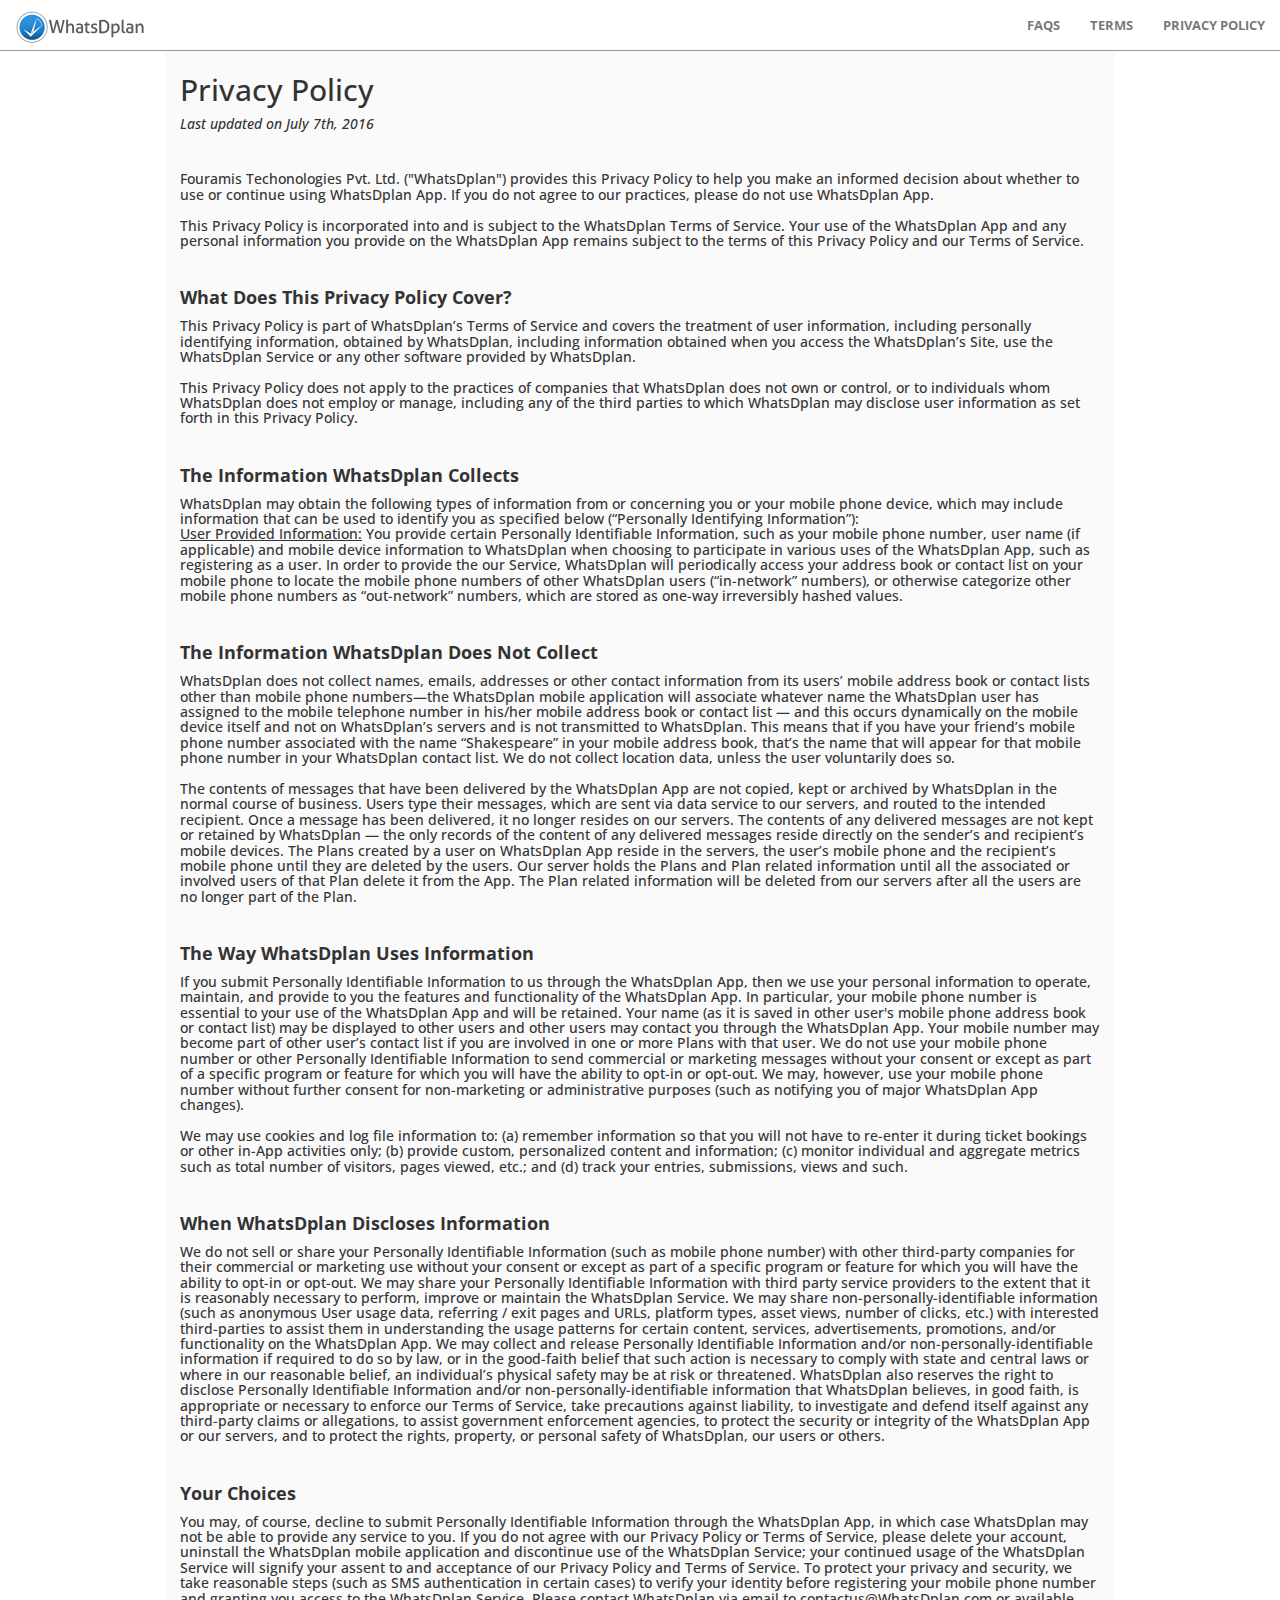
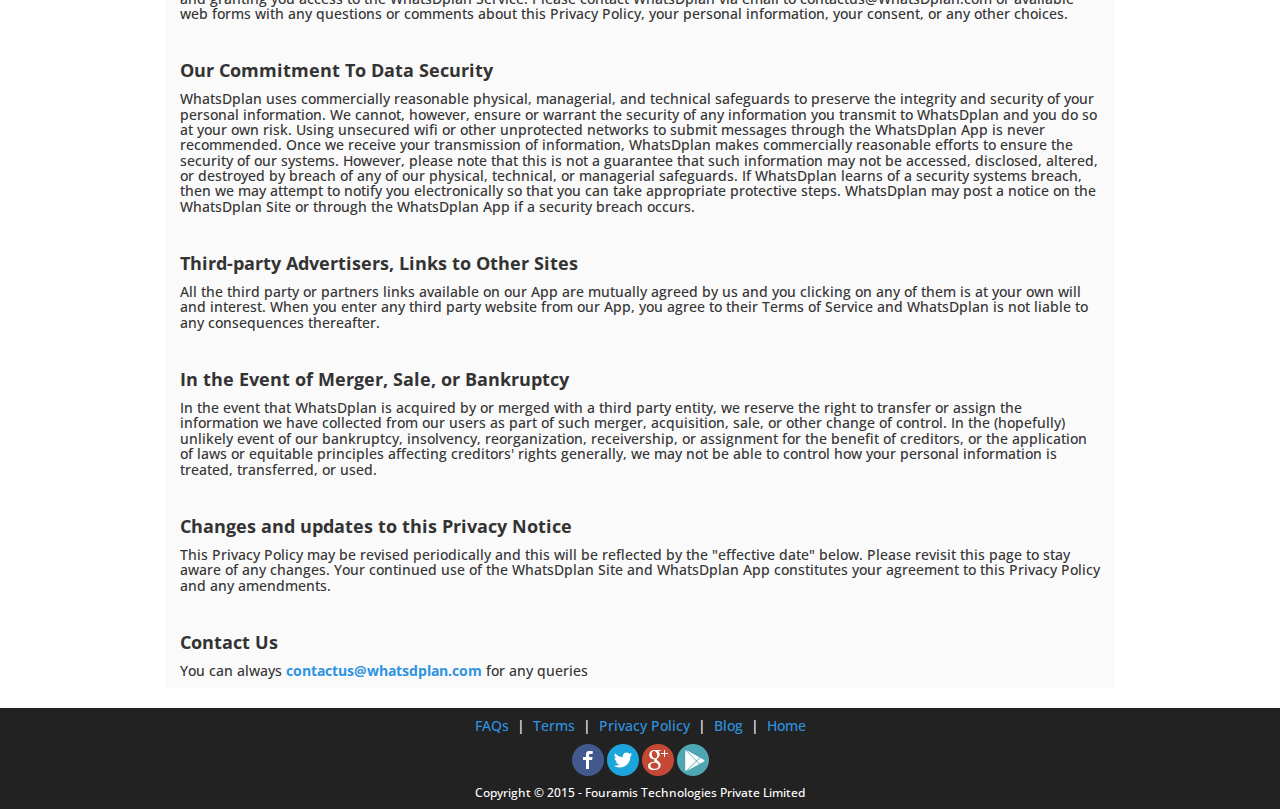
<file: privacypolicy.html>
<!DOCTYPE html>
<html lang="en">
<head>
    <meta charset="utf-8">
    <meta http-equiv="X-UA-Compatible" content="IE=edge">
    <meta name="viewport" content="width=device-width, initial-scale=1">
    <meta name="description" content="">
    <meta name="author" content="">

    <title>WhatsDplan - A simple way to plan your Hangouts!</title>
    <link rel='shortcut icon' href='img/favicon.png' type='image/x-icon'/>
    <!-- Bootstrap Core CSS -->
    <link rel="stylesheet" href="css/bootstrap.css" type="text/css">

    <!-- Custom Fonts -->
    <link href='http://fonts.googleapis.com/css?family=Open+Sans:300italic,400italic,600italic,700italic,800italic,400,300,600,700,800' rel='stylesheet' type='text/css'>
    <link href='http://fonts.googleapis.com/css?family=Merriweather:400,300,300italic,400italic,700,700italic,900,900italic' rel='stylesheet' type='text/css'>
    <link rel="stylesheet" href="font-awesome/css/font-awesome.min.css" type="text/css">

    <!-- Plugin CSS -->
    <link rel="stylesheet" href="css/animate.min.css" type="text/css">

    <!-- Custom CSS -->
    <link rel="stylesheet" href="css/creative.css" type="text/css">

    <!-- HTML5 Shim and Respond.js IE8 support of HTML5 elements and media queries -->
    <!-- WARNING: Respond.js doesn't work if you view the page via file:// -->
    <!--[if lt IE 9]>
        <script src="https://oss.maxcdn.com/libs/html5shiv/3.7.0/html5shiv.js"></script>
        <script src="https://oss.maxcdn.com/libs/respond.js/1.4.2/respond.min.js"></script>
    <![endif]-->
    <style>
    div.fixed {
    position: fixed;
    bottom: 50%;
    left: 0;
    width: 300px;
    z-index: 20;
    text-decoration-color: azure;    
}
    </style>
    
    <style>
    .bold { font-weight: bold;}
    </style>
    
</head>

<body id="page-top">

    <nav id="mainNav" class="navbar navbar-default navbar-fixed-top">
        <div class="container-fluid">
            <!-- Brand and toggle get grouped for better mobile display -->
            <div class="navbar-header">
                <button type="button" class="navbar-toggle collapsed" data-toggle="collapse" data-target="#bs-example-navbar-collapse-1">
                    <span class="sr-only">Toggle navigation</span>
                    <span class="icon-bar"></span>
                    <span class="icon-bar"></span>
                    <span class="icon-bar"></span>
                </button>
                <a class="navbar-brand page-scroll" href="http://www.whatsdplan.com" title="A Simple way to plan your hangouts."><img src="img/logo.png"></a>
            </div>

            <!-- Collect the nav links, forms, and other content for toggling -->
            <div class="collapse navbar-collapse" id="bs-example-navbar-collapse-1">
            <div class="col-sm-5">
            <div class="right-inner-addon">
            <i class="icon-user"></i>
            
            </div>
            </div>
                <ul class="nav navbar-nav navbar-right">
                    <li>
                        <a class="page-scroll" href="faqs.html">FAQs</a>
                    </li>
                    <li>
                        <a class="page-scroll" href="terms.html">Terms</a>
                    </li>
                    <li>
                        <a class="page-scroll" href="privacypolicy.html">Privacy Policy</a>
                    </li>
                    <!--<li>
                        <a href="#" onclick="window.open('http://www.whatsdplan.com/blog.html')">Blog</a>
                    </li>-->
                </ul>
            </div>
            <!-- /.navbar-collapse -->
        </div>
        <!-- /.container-fluid -->
    </nav>
    
    <section id="faq" style="background-color:rgb(255,255,255)">
    <div class="container">
      <div class="row" style="text-align:left">
        <div class="col-sm-offset-1 col-sm-10"  style="background-color:rgb(250,250,250)">
        <h2><br>Privacy Policy</h2>
        <h5><i>Last updated on July 7th, 2016</i></h5>
        
        <br>
        <h5>Fouramis Techonologies Pvt. Ltd. ("WhatsDplan") provides this Privacy Policy to help you make an informed decision about whether to use or continue using WhatsDplan App. If you do not agree to our practices, please do not use WhatsDplan App.<br><br>
            This Privacy Policy is incorporated into and is subject to the WhatsDplan Terms of Service. Your use of the WhatsDplan App and any personal information you provide on the WhatsDplan App remains subject to the terms of this Privacy Policy and our Terms of Service.</h5>
        <br>
        <h4><b>What Does This Privacy Policy Cover?</b></h4>
            <h5>This Privacy Policy is part of WhatsDplan’s Terms of Service and covers the treatment of user information, including personally identifying information, obtained by WhatsDplan, including information obtained when you access the WhatsDplan’s Site, use the WhatsDplan Service or any other software provided by WhatsDplan.
            <br><br>
            This Privacy Policy does not apply to the practices of companies that WhatsDplan does not own or control, or to individuals whom WhatsDplan does not employ or manage, including any of the third parties to which WhatsDplan may disclose user information as set forth in this Privacy Policy.</h5>
            <br>
        <h4><b>The Information WhatsDplan Collects</b></h4>
            <h5>WhatsDplan may obtain the following types of information from or concerning you or your mobile phone device, which may include information that can be used to identify you as specified below (“Personally Identifying Information”):
            <br>
            <u>User Provided Information:</u> You provide certain Personally Identifiable Information, such as your mobile phone number, user name (if applicable) and mobile device information to WhatsDplan when choosing to participate in various uses of the WhatsDplan App, such as registering as a user. In order to provide the our Service, WhatsDplan will periodically access your address book or contact list on your mobile phone to locate the mobile phone numbers of other WhatsDplan users (“in-network” numbers), or otherwise categorize other mobile phone numbers as “out-network” numbers, which are stored as one-way irreversibly hashed values.</h5>
            <br>
            <h4><b>The Information WhatsDplan Does Not Collect</b></h4>
            <h5>WhatsDplan does not collect names, emails, addresses or other contact information from its users’ mobile address book or contact lists other than mobile phone numbers—the WhatsDplan mobile application will associate whatever name the WhatsDplan user has assigned to the mobile telephone number in his/her mobile address book or contact list — and this occurs dynamically on the mobile device itself and not on WhatsDplan’s servers and is not transmitted to WhatsDplan. This means that if you have your friend’s mobile phone number associated with the name “Shakespeare” in your mobile address book, that’s the name that will appear for that mobile phone number in your WhatsDplan contact list. We do not collect location data, unless the user voluntarily does so.
            <br><br>
            The contents of messages that have been delivered by the WhatsDplan App are not copied, kept or archived by WhatsDplan in the normal course of business. Users type their messages, which are sent via data service to our servers, and routed to the intended recipient. Once a message has been delivered, it no longer resides on our servers. The contents of any delivered messages are not kept or retained by WhatsDplan — the only records of the content of any delivered messages reside directly on the sender’s and recipient’s mobile devices. The Plans created by a user on WhatsDplan App reside in the servers, the user’s mobile phone and the recipient’s mobile phone until they are deleted by the users. Our server holds the Plans and Plan related information until all the associated or involved users of that Plan delete it from the App. The Plan related information will be deleted from our servers after all the users are no longer part of the Plan.</h5>
            <br>
            <h4><b>The Way WhatsDplan Uses Information</b></h4>
            <h5>If you submit Personally Identifiable Information to us through the WhatsDplan App, then we use your personal information to operate, maintain, and provide to you the features and functionality of the WhatsDplan App. In particular, your mobile phone number is essential to your use of the WhatsDplan App and will be retained. Your name (as it is saved in other user's mobile phone address book or contact list) may be displayed to other users and other users may contact you through the WhatsDplan App. Your mobile number may become part of other user’s contact list if you are involved in one or more Plans with that user. We do not use your mobile phone number or other Personally Identifiable Information to send commercial or marketing messages without your consent or except as part of a specific program or feature for which you will have the ability to opt-in or opt-out. We may, however, use your mobile phone number without further consent for non-marketing or administrative purposes (such as notifying you of major WhatsDplan App changes).
            <br><br>
            We may use cookies and log file information to: (a) remember information so that you will not have to re-enter it during ticket bookings or other in-App activities only; (b) provide custom, personalized content and information; (c) monitor individual and aggregate metrics such as total number of visitors, pages viewed, etc.; and (d) track your entries, submissions, views and such.</h5>
            <br>
            <h4><b>When WhatsDplan Discloses Information</b></h4>
            <h5>We do not sell or share your Personally Identifiable Information (such as mobile phone number) with other third-party companies for their commercial or marketing use without your consent or except as part of a specific program or feature for which you will have the ability to opt-in or opt-out. We may share your Personally Identifiable Information with third party service providers to the extent that it is reasonably necessary to perform, improve or maintain the WhatsDplan Service. We may share non-personally-identifiable information (such as anonymous User usage data, referring / exit pages and URLs, platform types, asset views, number of clicks, etc.) with interested third-parties to assist them in understanding the usage patterns for certain content, services, advertisements, promotions, and/or functionality on the WhatsDplan App. We may collect and release Personally Identifiable Information and/or non-personally-identifiable information if required to do so by law, or in the good-faith belief that such action is necessary to comply with state and central laws or where in our reasonable belief, an individual’s physical safety may be at risk or threatened. WhatsDplan also reserves the right to disclose Personally Identifiable Information and/or non-personally-identifiable information that WhatsDplan believes, in good faith, is appropriate or necessary to enforce our Terms of Service, take precautions against liability, to investigate and defend itself against any third-party claims or allegations, to assist government enforcement agencies, to protect the security or integrity of the WhatsDplan App or our servers, and to protect the rights, property, or personal safety of WhatsDplan, our users or others.</h5>
            <br>
            <h4><b>Your Choices</b></h4>
            <h5>You may, of course, decline to submit Personally Identifiable Information through the WhatsDplan App, in which case WhatsDplan may not be able to provide any service to you. If you do not agree with our Privacy Policy or Terms of Service, please delete your account, uninstall the WhatsDplan mobile application and discontinue use of the WhatsDplan Service; your continued usage of the WhatsDplan Service will signify your assent to and acceptance of our Privacy Policy and Terms of Service. To protect your privacy and security, we take reasonable steps (such as SMS authentication in certain cases) to verify your identity before registering your mobile phone number and granting you access to the WhatsDplan Service. Please contact WhatsDplan via email to contactus@WhatsDplan.com or available web forms with any questions or comments about this Privacy Policy, your personal information, your consent, or any other choices.</h5>
            <br>
            <h4><b>Our Commitment To Data Security</b></h4>
            <h5>WhatsDplan uses commercially reasonable physical, managerial, and technical safeguards to preserve the integrity and security of your personal information. We cannot, however, ensure or warrant the security of any information you transmit to WhatsDplan and you do so at your own risk. Using unsecured wifi or other unprotected networks to submit messages through the WhatsDplan App is never recommended. Once we receive your transmission of information, WhatsDplan makes commercially reasonable efforts to ensure the security of our systems. However, please note that this is not a guarantee that such information may not be accessed, disclosed, altered, or destroyed by breach of any of our physical, technical, or managerial safeguards. If WhatsDplan learns of a security systems breach, then we may attempt to notify you electronically so that you can take appropriate protective steps. WhatsDplan may post a notice on the WhatsDplan Site or through the WhatsDplan App if a security breach occurs.</h5>
            <br>
            <h4><b>Third-party Advertisers, Links to Other Sites</b></h4>
            <h5>All the third party or partners links available on our App are mutually agreed by us and you clicking on any of them is at your own will and interest. When you enter any third party website from our App, you agree to their Terms of Service and WhatsDplan is not liable to any consequences thereafter.</h5>
            <br>
            <h4><b>In the Event of Merger, Sale, or Bankruptcy</b></h4>
            <h5>In the event that WhatsDplan is acquired by or merged with a third party entity, we reserve the right to transfer or assign the information we have collected from our users as part of such merger, acquisition, sale, or other change of control. In the (hopefully) unlikely event of our bankruptcy, insolvency, reorganization, receivership, or assignment for the benefit of creditors, or the application of laws or equitable principles affecting creditors' rights generally, we may not be able to control how your personal information is treated, transferred, or used.</h5>
            <br>
            <h4><b>Changes and updates to this Privacy Notice</b></h4>
            <h5>This Privacy Policy may be revised periodically and this will be reflected by the "effective date" below. Please revisit this page to stay aware of any changes. Your continued use of the WhatsDplan Site and WhatsDplan App constitutes your agreement to this Privacy Policy and any amendments.</h5>
            <br>
        <h4><b>Contact Us</b></h4>
        <h5>You can always <b><a href="mailto:contactus@whatsdplan.com">contactus@whatsdplan.com</a></b> for any queries</h5>  
        </div>
      </div>
  </div>
    </section>

    <div class="bg-dark">
        <div class="row">
        <div class="col-xs-12" style="text-align:center">
        <h5><a href="faqs.html" style="text-decoration:none">FAQs</a>&nbsp;&nbsp;|&nbsp;
        <a href="terms.html" style="text-decoration:none">Terms</a>&nbsp;&nbsp;|&nbsp;
        <a href="privacypolicy.html" style="text-decoration:none">Privacy Policy</a>&nbsp;&nbsp;|&nbsp;
        <a href="blog.html" style="text-decoration:none">Blog</a>&nbsp;&nbsp;|&nbsp;
        <a href="index.html" style="text-decoration:none">Home</a></h5>
        <a href="https://www.facebook.com/WhatsDplan-1000020333353524/" target="_blank">
          <img class="grayscale2" src="img/facebook.png" width="32" alt="facebook.png">
        </a>
        <a class="w-inline-block social-link" href="https://twitter.com/WhatsDplan" target="_blank">
          <img class="grayscale2" src="img/twitter.png" width="32" alt="twitter.png">
        </a>
        <a class="w-inline-block social-link" href="https://plus.google.com/+Whatsdplan" target="_blank">
          <img class="grayscale2" src="img/googleplus.png" width="32" alt="GooglePlus.png">
        </a>
        <a class="w-inline-block social-link" href="#page-nav-top" target="_blank">
          <img class="grayscale2" src="img/playstore.png" width="32" alt="playstore.png">
        </a><br>
        <h6>Copyright © 2015 - Fouramis Technologies Private Limited</h6>
            </div>
        </div>
  </div>
    
    <!-- jQuery -->
    <script src="js/jquery.js"></script>

    <!-- Bootstrap Core JavaScript -->
    <script src="js/bootstrap.min.js"></script>

    <!-- Plugin JavaScript -->
    <script src="js/jquery.easing.min.js"></script>
    <script src="js/jquery.fittext.js"></script>
    <script src="js/wow.min.js"></script>

    <!-- Custom Theme JavaScript -->
    <script src="js/creative.js"></script>
      
</body>
    
</html>
</file>
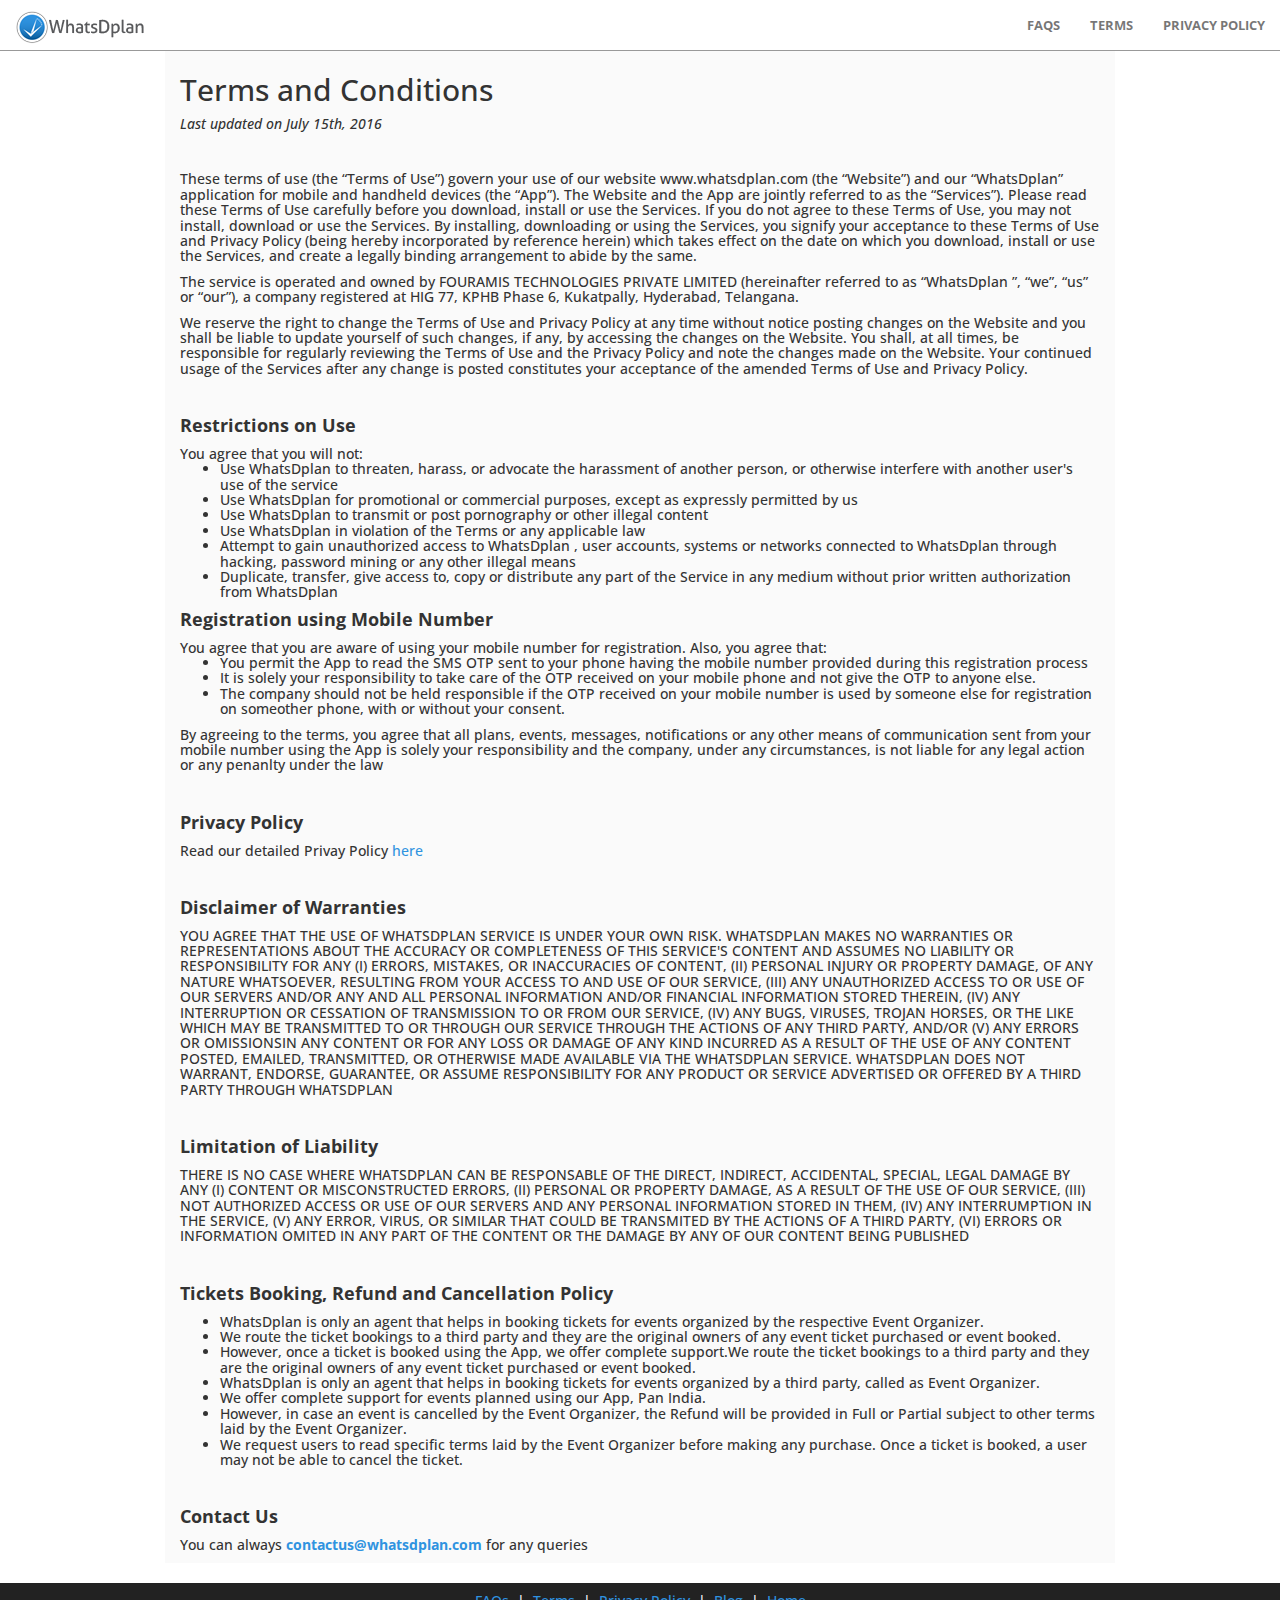
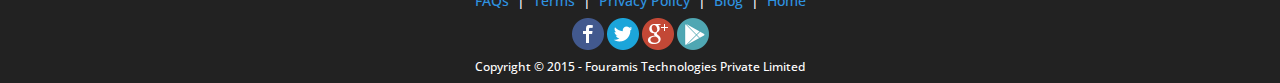
<file: terms.html>
<!DOCTYPE html>
<html lang="en">
<head>
    <meta charset="utf-8">
    <meta http-equiv="X-UA-Compatible" content="IE=edge">
    <meta name="viewport" content="width=device-width, initial-scale=1">
    <meta name="description" content="">
    <meta name="author" content="">

    <title>WhatsDplan - A simple way to plan your Hangouts!</title>
    <link rel='shortcut icon' href='img/favicon.png' type='image/x-icon'/>
    <!-- Bootstrap Core CSS -->
    <link rel="stylesheet" href="css/bootstrap.css" type="text/css">

    <!-- Custom Fonts -->
    <link href='http://fonts.googleapis.com/css?family=Open+Sans:300italic,400italic,600italic,700italic,800italic,400,300,600,700,800' rel='stylesheet' type='text/css'>
    <link href='http://fonts.googleapis.com/css?family=Merriweather:400,300,300italic,400italic,700,700italic,900,900italic' rel='stylesheet' type='text/css'>
    <link rel="stylesheet" href="font-awesome/css/font-awesome.min.css" type="text/css">

    <!-- Plugin CSS -->
    <link rel="stylesheet" href="css/animate.min.css" type="text/css">

    <!-- Custom CSS -->
    <link rel="stylesheet" href="css/creative.css" type="text/css">

    <!-- HTML5 Shim and Respond.js IE8 support of HTML5 elements and media queries -->
    <!-- WARNING: Respond.js doesn't work if you view the page via file:// -->
    <!--[if lt IE 9]>
        <script src="https://oss.maxcdn.com/libs/html5shiv/3.7.0/html5shiv.js"></script>
        <script src="https://oss.maxcdn.com/libs/respond.js/1.4.2/respond.min.js"></script>
    <![endif]-->
    <style>
    div.fixed {
    position: fixed;
    bottom: 50%;
    left: 0;
    width: 300px;
    z-index: 20;
    text-decoration-color: azure;    
}
    </style>
    
    <style>
    .bold { font-weight: bold;}
    </style>
    
</head>

<body id="page-top">

    <nav id="mainNav" class="navbar navbar-default navbar-fixed-top">
        <div class="container-fluid">
            <!-- Brand and toggle get grouped for better mobile display -->
            <div class="navbar-header">
                <button type="button" class="navbar-toggle collapsed" data-toggle="collapse" data-target="#bs-example-navbar-collapse-1">
                    <span class="sr-only">Toggle navigation</span>
                    <span class="icon-bar"></span>
                    <span class="icon-bar"></span>
                    <span class="icon-bar"></span>
                </button>
                <a class="navbar-brand page-scroll" href="http://www.whatsdplan.com" title="A Simple way to plan your hangouts."><img src="img/logo.png"></a>
            </div>

            <!-- Collect the nav links, forms, and other content for toggling -->
            <div class="collapse navbar-collapse" id="bs-example-navbar-collapse-1">
            <div class="col-sm-5">
            <div class="right-inner-addon">
            <i class="icon-user"></i>
            
            </div>
            </div>
                <ul class="nav navbar-nav navbar-right">
                    <li>
                        <a class="page-scroll" href="faqs.html">FAQs</a>
                    </li>
                    <li>
                        <a class="page-scroll" href="terms.html">Terms</a>
                    </li>
                    <li>
                        <a class="page-scroll" href="privacypolicy.html">Privacy Policy</a>
                    </li>
                    <!--<li>
                        <a href="#" onclick="window.open('http://www.whatsdplan.com/blog.html')">Blog</a>
                    </li>-->
                </ul>
            </div>
            <!-- /.navbar-collapse -->
        </div>
        <!-- /.container-fluid -->
    </nav>
    
    <section id="faq" style="background-color:rgb(255,255,255)">
    <div class="container">
      <div class="row" style="text-align:left">
        <div class="col-sm-offset-1 col-sm-10"  style="background-color:rgb(250,250,250)">
        <h2><br>Terms and Conditions</h2>
        <h5><i>Last updated on July 15th, 2016</i></h5>
        
        <br><h5>These terms of use (the “Terms of Use”) govern your use of our website www.whatsdplan.com (the “Website”) and our “WhatsDplan” application for mobile and handheld devices (the “App”). The Website and the App are jointly referred to as the “Services”). Please read these Terms of Use carefully before you download, install or use the Services. If you do not agree to these Terms of Use, you may not install, download or use the Services. By installing, downloading or using the Services, you signify your acceptance to these Terms of Use and Privacy Policy (being hereby incorporated by reference herein) which takes effect on the date on which you download, install or use the Services, and create a legally binding arrangement to abide by the same.</h5>
        <h5>The service is operated and owned by FOURAMIS TECHNOLOGIES PRIVATE LIMITED (hereinafter referred to as “WhatsDplan ”, “we”, “us” or “our”), a company registered at HIG 77, KPHB Phase 6, Kukatpally, Hyderabad, Telangana.</h5>
        <h5>We reserve the right to change the Terms of Use and Privacy Policy at any time without notice posting changes on the Website and you shall be liable to update yourself of such changes, if any, by accessing the changes on the Website. You shall, at all times, be responsible for regularly reviewing the Terms of Use and the Privacy Policy and note the changes made on the Website. Your continued usage of the Services after any change is posted constitutes your acceptance of the amended Terms of Use and Privacy Policy.</h5><br>
        
        <h4><b>Restrictions on Use</b></h4>
            <h5>You agree that you will not:
                <ul><li>Use WhatsDplan to threaten, harass, or advocate the harassment of another person, or otherwise interfere with another user's use of the service</li>
                    <li>Use WhatsDplan for promotional or commercial purposes, except as expressly permitted by us</li>
                    <li>Use WhatsDplan to transmit or post pornography or other illegal content</li>
                    <li>Use WhatsDplan in violation of the Terms or any applicable law</li>
                    <li>Attempt to gain unauthorized access to WhatsDplan , user accounts, systems or networks connected to WhatsDplan through hacking, password mining or any other illegal means</li>
                    <li>Duplicate, transfer, give access to, copy or distribute any part of the Service in any medium without prior written authorization from WhatsDplan</li></ul></h5>
            
        <h4><b>Registration using Mobile Number</b></h4>
            <h5>You agree that you are aware of using your mobile number for registration. Also, you agree that:
                <ul><li>You permit the App to read the SMS OTP sent to your phone having the mobile number provided during this registration process</li>
                    <li>It is solely your responsibility to take care of the OTP received on your mobile phone and not give the OTP to anyone else.</li>
                    <li>The company should not be held responsible if the OTP received on your mobile number is used by someone else for registration on someother phone, with or without your consent.</li>
                </ul></h5>
            <h5>By agreeing to the terms, you agree that all plans, events, messages, notifications or any other means of communication sent from your mobile number using the App is solely your responsibility and the company, under any circumstances, is not liable for any legal action or any penanlty under the law</h5><br>
            
        <h4><b>
        Privacy Policy</b></h4>
            <h5>Read our detailed Privay Policy <a href="privacypolicy.html">here</a></h5><br>
        
        
        <h4><b>Disclaimer of Warranties</b></h4>
            <h5>YOU AGREE THAT THE USE OF WHATSDPLAN SERVICE IS UNDER YOUR OWN RISK. WHATSDPLAN MAKES NO WARRANTIES OR REPRESENTATIONS ABOUT THE ACCURACY OR COMPLETENESS OF THIS SERVICE'S CONTENT AND ASSUMES NO LIABILITY OR RESPONSIBILITY FOR ANY (I) ERRORS, MISTAKES, OR INACCURACIES OF CONTENT, (II) PERSONAL INJURY OR PROPERTY DAMAGE, OF ANY NATURE WHATSOEVER, RESULTING FROM YOUR ACCESS TO AND USE OF OUR SERVICE, (III) ANY UNAUTHORIZED ACCESS TO OR USE OF OUR SERVERS AND/OR ANY AND ALL PERSONAL INFORMATION AND/OR FINANCIAL INFORMATION STORED THEREIN, (IV) ANY INTERRUPTION OR CESSATION OF TRANSMISSION TO OR FROM OUR SERVICE, (IV) ANY BUGS, VIRUSES, TROJAN HORSES, OR THE LIKE WHICH MAY BE TRANSMITTED TO OR THROUGH OUR SERVICE THROUGH THE ACTIONS OF ANY THIRD PARTY, AND/OR (V) ANY ERRORS OR OMISSIONSIN ANY CONTENT OR FOR ANY LOSS OR DAMAGE OF ANY KIND INCURRED AS A RESULT OF THE USE OF ANY CONTENT POSTED, EMAILED, TRANSMITTED, OR OTHERWISE MADE AVAILABLE VIA THE WHATSDPLAN SERVICE. WHATSDPLAN DOES NOT WARRANT, ENDORSE, GUARANTEE, OR ASSUME RESPONSIBILITY FOR ANY PRODUCT OR SERVICE ADVERTISED OR OFFERED BY A THIRD PARTY THROUGH WHATSDPLAN</h5><br>
            
        <h4><b>Limitation of Liability</b></h4>
            <h5>THERE IS NO CASE WHERE WHATSDPLAN CAN BE RESPONSABLE OF THE DIRECT, INDIRECT, ACCIDENTAL, SPECIAL, LEGAL DAMAGE BY ANY (I) CONTENT OR MISCONSTRUCTED ERRORS, (II) PERSONAL OR PROPERTY DAMAGE, AS A RESULT OF THE USE OF OUR SERVICE, (III) NOT AUTHORIZED ACCESS OR USE OF OUR SERVERS AND ANY PERSONAL INFORMATION STORED IN THEM, (IV) ANY INTERRUMPTION IN THE SERVICE, (V) ANY ERROR, VIRUS, OR SIMILAR THAT COULD BE TRANSMITED BY THE ACTIONS OF A THIRD PARTY, (VI) ERRORS OR INFORMATION OMITED IN ANY PART OF THE CONTENT OR THE DAMAGE BY ANY OF OUR CONTENT BEING PUBLISHED</h5><br>
                
        <h4><b>Tickets Booking, Refund and Cancellation Policy</b></h4>
        <h5><ul><li>WhatsDplan is only an agent that helps in booking tickets for events organized by the respective Event Organizer.</li>
        <li>We route the ticket bookings to a third party and they are the original owners of any event ticket purchased or event booked.</li>
        <li>However, once a ticket is booked using the App, we offer complete support.We route the ticket bookings to a third party and they are the original owners of any event ticket purchased or event booked.</li>
        <li>WhatsDplan is only an agent that helps in booking tickets for events organized by a third party, called as Event Organizer.</li>
        <li>We offer complete support for events planned using our App, Pan India.</li>
            <li>However, in case an event is cancelled by the Event Organizer, the Refund will be provided in Full or Partial subject to other terms laid by the Event Organizer.</li>
            <li>We request users to read specific terms laid by the Event Organizer before making any purchase. Once a ticket is booked, a user may not be able to cancel the ticket.</li></ul></h5><br>
            
        <h4><b>Contact Us</b></h4>
        <h5>You can always <b><a href="mailto:contactus@whatsdplan.com">contactus@whatsdplan.com</a></b> for any queries</h5>  
        </div>
      </div>
  </div>
    </section>

    <div class="bg-dark">
        <div class="row">
        <div class="col-xs-12" style="text-align:center">
        <h5><a href="faqs.html" style="text-decoration:none">FAQs</a>&nbsp;&nbsp;|&nbsp;
        <a href="terms.html" style="text-decoration:none">Terms</a>&nbsp;&nbsp;|&nbsp;
        <a href="privacypolicy.html" style="text-decoration:none">Privacy Policy</a>&nbsp;&nbsp;|&nbsp;
        <a href="blog.html" style="text-decoration:none">Blog</a>&nbsp;&nbsp;|&nbsp;
        <a href="index.html" style="text-decoration:none">Home</a></h5>
        <a href="https://www.facebook.com/WhatsDplan-1000020333353524/" target="_blank">
          <img class="grayscale2" src="img/facebook.png" width="32" alt="facebook.png">
        </a>
        <a class="w-inline-block social-link" href="https://twitter.com/WhatsDplan" target="_blank">
          <img class="grayscale2" src="img/twitter.png" width="32" alt="twitter.png">
        </a>
        <a class="w-inline-block social-link" href="https://plus.google.com/+Whatsdplan" target="_blank">
          <img class="grayscale2" src="img/googleplus.png" width="32" alt="GooglePlus.png">
        </a>
        <a class="w-inline-block social-link" href="#page-nav-top" target="_blank">
          <img class="grayscale2" src="img/playstore.png" width="32" alt="playstore.png">
        </a><br>
        <h6>Copyright © 2015 - Fouramis Technologies Private Limited</h6>
            </div>
        </div>
  </div>
    
    <!-- jQuery -->
    <script src="js/jquery.js"></script>

    <!-- Bootstrap Core JavaScript -->
    <script src="js/bootstrap.min.js"></script>

    <!-- Plugin JavaScript -->
    <script src="js/jquery.easing.min.js"></script>
    <script src="js/jquery.fittext.js"></script>
    <script src="js/wow.min.js"></script>

    <!-- Custom Theme JavaScript -->
    <script src="js/creative.js"></script>
      
</body>
    
</html>
</file>
<file: css/creative.css>
/*!
 * Start Bootstrap - Creative Bootstrap Theme (http://startbootstrap.com)
 * Code licensed under the Apache License v2.0.
 * For details, see http://www.apache.org/licenses/LICENSE-2.0.
 */

html,
body {
    width: 100%;
    height: 100%;
}

body {
    font-family: Merriweather,'Helvetica Neue',Arial,sans-serif;
}

hr {
    max-width: 50px;
    border-color: rgb(47,147,224);
    border-width: 3px;
}

hr.light {
    border-color: #fff;
}

a {
    color: rgb(47,147,224);
    -webkit-transition: all .35s;
    -moz-transition: all .35s;
    transition: all .35s;
}

a:hover,
a:focus {
    color: rgb(2,77,135);
}

h1,
h2,
h3,
h4,
h5,
h6 {
    font-family: 'Open Sans','Helvetica Neue',Arial,sans-serif;
}

p {
    margin-bottom: 20px;
    font-size: 16px;
    line-height: 1.5;
}

.bg-primary {
    background-color: rgb(230,230,230);
}

img.grayscale {
    filter: url("data:image/svg+xml;utf8,<svg xmlns=\'http://www.w3.org/2000/svg\'><filter id=\'grayscale\'><feColorMatrix type=\'matrix\' values=\'0.3333 0.3333 0.3333 0 0 0.3333 0.3333 0.3333 0 0 0.3333 0.3333 0.3333 0 0 0 0 0 1 0\'/></filter></svg>#grayscale"); /* Firefox 3.5+, IE10 */
    filter: gray; /* IE6-9 */
    -webkit-filter: grayscale(100%); /* Chrome 19+ & Safari 6+ */
    -webkit-transition: all .4s ease; /* Fade to color for Chrome and Safari */
    -webkit-backface-visibility: hidden; /* Fix for transition flickering */
}

img.grayscale:hover {
    filter: none;
    -webkit-filter: grayscale(0%);
}

img.grayscale2 {
    filter: url("data:image/svg+xml;utf8,<svg xmlns=\'http://www.w3.org/2000/svg\'><filter id=\'grayscale\'><feColorMatrix type=\'matrix\' values=\'0.3333 0.3333 0.3333 0 0 0.3333 0.3333 0.3333 0 0 0.3333 0.3333 0.3333 0 0 0 0 0 1 0\'/></filter></svg>#grayscale"); /* Firefox 3.5+, IE10 */
    filter: gray; /* IE6-9 */
    -webkit-filter: grayscale(20%); /* Chrome 19+ & Safari 6+ */
    -webkit-transition: all .4s ease; /* Fade to color for Chrome and Safari */
    -webkit-backface-visibility: hidden; /* Fix for transition flickering */
}

img.grayscale2:hover {
    filter: none;
    -webkit-filter: grayscale(0%);
}

.bg-dark {
    color: #fff;
    background-color: #222;
}

.text-faded {
    color: rgba(255,255,255,.7);
}

section {
    padding: 20px 0;
}

aside {
    padding: 50px 0;
}

.no-padding {
    padding: 0;
}

.navbar-default {
    border-color: rgba(34,34,34,.7);
    font-family: 'Open Sans','Helvetica Neue',Arial,sans-serif;
    background-color: rgb(255,255,255);
    -webkit-transition: all .35s;
    -moz-transition: all .35s;
    transition: all .35s;
}

.navbar-default .navbar-header .navbar-brand {
    text-transform: uppercase;
    font-family: 'Open Sans','Helvetica Neue',Arial,sans-serif;
    font-weight: 700;
    color: rgb(47,147,224);
}

.navbar-default .navbar-header .navbar-brand:hover,
.navbar-default .navbar-header .navbar-brand:focus {
    color: rgb(2,77,135);
}

.navbar-default .nav > li>a,
.navbar-default .nav>li>a:focus {
    text-transform: uppercase;
    font-size: 13px;
    font-weight: 700;
    color: #222;
}

.navbar-default .nav > li>a:hover,
.navbar-default .nav>li>a:focus:hover {
    color: rgb(47,147,224);
}

.navbar-default .nav > li.active>a,
.navbar-default .nav>li.active>a:focus {
    color: rgb(47,147,224)!important;
    background-color: transparent;
}

.navbar-default .nav > li.active>a:hover,
.navbar-default .nav>li.active>a:focus:hover {
    background-color: transparent;
}

@media(min-width:768px) {
    .navbar-default {
        border-color: rgba(0,0,0,.4);
        /*background-color: transparent;*/
    }

    .navbar-default .navbar-header .navbar-brand {
        color: rgba(255,255,255,.7);
    }

    .navbar-default .navbar-header .navbar-brand:hover,
    .navbar-default .navbar-header .navbar-brand:focus {
        color: #fff;
    }

    .navbar-default .nav > li>a,
    .navbar-default .nav>li>a:focus {
        color: rgba(25,25,25,.6);
    }

    .navbar-default .nav > li>a:hover,
    .navbar-default .nav>li>a:focus:hover {
        color: rgba(2,77,137,1);
    }

    .navbar-default.affix {
        border-color: rgba(34,34,34,.05);
        background-color: #fff;
    }

    .navbar-default.affix .navbar-header .navbar-brand {
        font-size: 14px;
        color: rgb(47,147,224);
    }

    .navbar-default.affix .navbar-header .navbar-brand:hover,
    .navbar-default.affix .navbar-header .navbar-brand:focus {
        color: rgb(2,77,135);
    }

    .navbar-default.affix .nav > li>a,
    .navbar-default.affix .nav>li>a:focus {
        color: #222;
    }

    .navbar-default.affix .nav > li>a:hover,
    .navbar-default.affix .nav>li>a:focus:hover {
        color: rgb(47,147,224);
    }
}

header {
    position: relative;
    width: 100%;
    min-height: auto;
    text-align: center;
    color: #fff;
    background-image: url(../img/header.jpg);
    background-position: center;
    -webkit-background-size: cover;
    -moz-background-size: cover;
    background-size: cover;
    -o-background-size: cover;
}

header .header-content {
    position: relative;
    width: 100%;
    padding: 100px 0px;
    text-align: center;
}

header .header-content .header-content-inner h1 {
    margin-top: 0;
    margin-bottom: 0;
    text-transform: uppercase;
    font-weight: 700;
    padding-top: 20px;
    text-shadow: rgba(33, 33, 33, 0.75) 2px 2px 2px;
    font-size: 55px;
}

header .header-content .header-content-inner hr {
    margin: 30px auto;
}

header .header-content .header-content-inner p {
    margin-bottom: 50px;
    font-size: 24px;
    font-weight: 300;
    color: rgba(255,255,255,.9);
    padding-bottom: 20px;
}

.backdrop {
    padding-bottom: 5px;
    padding-top: 5px;
    background-color: rgba(44, 50, 55, 0.3);
}

@media(min-width:768px) {
    header {
        min-height: 100%;
    }

    header .header-content {
        position: absolute;
        top: 50%;
        padding: 0 0px;
        -webkit-transform: translateY(-50%);
        -ms-transform: translateY(-50%);
        transform: translateY(-50%);
    }

    header .header-content .header-content-inner {
        margin-right: auto;
        margin-left: auto;
        width: 100%;
        /*max-width: 1000px;*/
    }

    header .header-content .header-content-inner p {
        margin-right: auto;
        margin-left: auto;
        max-width: 80%;
        font-size: 18px;
    }
}

.section-heading {
    margin-top: 0;
}

.service-box {
    margin: 50px auto 0;
    max-width: 400px;
}

@media(min-width:992px) {
    .service-box {
        margin: 20px auto 0;
    }
}

.service-box p {
    margin-bottom: 0;
}

.portfolio-box {
    display: block;
    position: relative;
    margin: 0 auto;
    max-width: 650px;
}

.portfolio-box .portfolio-box-caption {
    display: block;
    position: absolute;
    bottom: 0;
    width: 100%;
    height: 100%;
    text-align: center;
    color: #fff;
    opacity: 0;
    background: rgba(20,20,30,.9);
    -webkit-transition: all .35s;
    -moz-transition: all .35s;
    transition: all .35s;
}

.portfolio-box .portfolio-box-caption .portfolio-box-caption-content {
    position: absolute;
    top: 50%;
    width: 100%;
    text-align: center;
    transform: translateY(-50%);
}

.portfolio-box .portfolio-box-caption .portfolio-box-caption-content .project-category,
.portfolio-box .portfolio-box-caption .portfolio-box-caption-content .project-name {
    padding: 0 15px;
    font-family: 'Open Sans','Helvetica Neue',Arial,sans-serif;
}

.portfolio-box .portfolio-box-caption .portfolio-box-caption-content .project-category {
    text-transform: uppercase;
    font-size: 14px;
    font-weight: 600;
}

.portfolio-box .portfolio-box-caption .portfolio-box-caption-content .project-name {
    font-size: 18px;
}

.portfolio-box:hover .portfolio-box-caption {
    opacity: 1;
}

@media(min-width:768px) {
    .portfolio-box .portfolio-box-caption .portfolio-box-caption-content .project-category {
        font-size: 16px;
    }

    .portfolio-box .portfolio-box-caption .portfolio-box-caption-content .project-name {
        font-size: 22px;
    }
}

.call-to-action h2 {
    margin: 0 auto 20px;
}

.text-primary {
    color: rgb(47,147,224);
}

.no-gutter > [class*=col-] {
    padding-right: 0;
    padding-left: 0;
}

.btn-default {
    border-color: #fff;
    color: #222;
    background-color: #fff;
    -webkit-transition: all .35s;
    -moz-transition: all .35s;
    transition: all .35s;
}

.btn-default:hover,
.btn-default:focus,
.btn-default.focus,
.btn-default:active,
.btn-default.active,
.open > .dropdown-toggle.btn-default {
    border-color: #ededed;
    color: #222;
    background-color: #f2f2f2;
}

.btn-default:active,
.btn-default.active,
.open > .dropdown-toggle.btn-default {
    background-image: none;
}

.btn-default.disabled,
.btn-default[disabled],
fieldset[disabled] .btn-default,
.btn-default.disabled:hover,
.btn-default[disabled]:hover,
fieldset[disabled] .btn-default:hover,
.btn-default.disabled:focus,
.btn-default[disabled]:focus,
fieldset[disabled] .btn-default:focus,
.btn-default.disabled.focus,
.btn-default[disabled].focus,
fieldset[disabled] .btn-default.focus,
.btn-default.disabled:active,
.btn-default[disabled]:active,
fieldset[disabled] .btn-default:active,
.btn-default.disabled.active,
.btn-default[disabled].active,
fieldset[disabled] .btn-default.active {
    border-color: #fff;
    background-color: #fff;
}

.btn-default .badge {
    color: #fff;
    background-color: #222;
}

.btn-primary {
    border-color: rgb(47,147,224);
    color: #fff;
    background-color: rgb(47,147,224);
    -webkit-transition: all .35s;
    -moz-transition: all .35s;
    transition: all .35s;
}

.btn-primary:hover,
.btn-primary:focus,
.btn-primary.focus,
.btn-primary:active,
.btn-primary.active,
.open > .dropdown-toggle.btn-primary {
    border-color: #ed431f;
    color: #fff;
    background-color: rgb(2,77,135);
}

.btn-primary:active,
.btn-primary.active,
.open > .dropdown-toggle.btn-primary {
    background-image: none;
}

.btn-primary.disabled,
.btn-primary[disabled],
fieldset[disabled] .btn-primary,
.btn-primary.disabled:hover,
.btn-primary[disabled]:hover,
fieldset[disabled] .btn-primary:hover,
.btn-primary.disabled:focus,
.btn-primary[disabled]:focus,
fieldset[disabled] .btn-primary:focus,
.btn-primary.disabled.focus,
.btn-primary[disabled].focus,
fieldset[disabled] .btn-primary.focus,
.btn-primary.disabled:active,
.btn-primary[disabled]:active,
fieldset[disabled] .btn-primary:active,
.btn-primary.disabled.active,
.btn-primary[disabled].active,
fieldset[disabled] .btn-primary.active {
    border-color: rgb(47,147,224);
    background-color: rgb(47,147,224);
}

.btn-primary .badge {
    color: rgb(47,147,224);
    background-color: #fff;
}

.btn {
    border: 0;
    border-radius: 0px; /*edited*/
    text-transform: uppercase;
    font-family: 'Open Sans','Helvetica Neue',Arial,sans-serif;
    font-weight: 700;
}

.btn-xl {
    padding: 15px 30px;
}

.btn-sm {
    padding: 8px 2px;
}
::-moz-selection {
    text-shadow: none;
    color: #fff;
    background: #222;
}

::selection {
    text-shadow: none;
    color: #fff;
    background: #222;
}

img::selection {
    color: #fff;
    background: 0 0;
}

img::-moz-selection {
    color: #fff;
    background: 0 0;
}

body {
    webkit-tap-highlight-color: #222;
}
</file>
